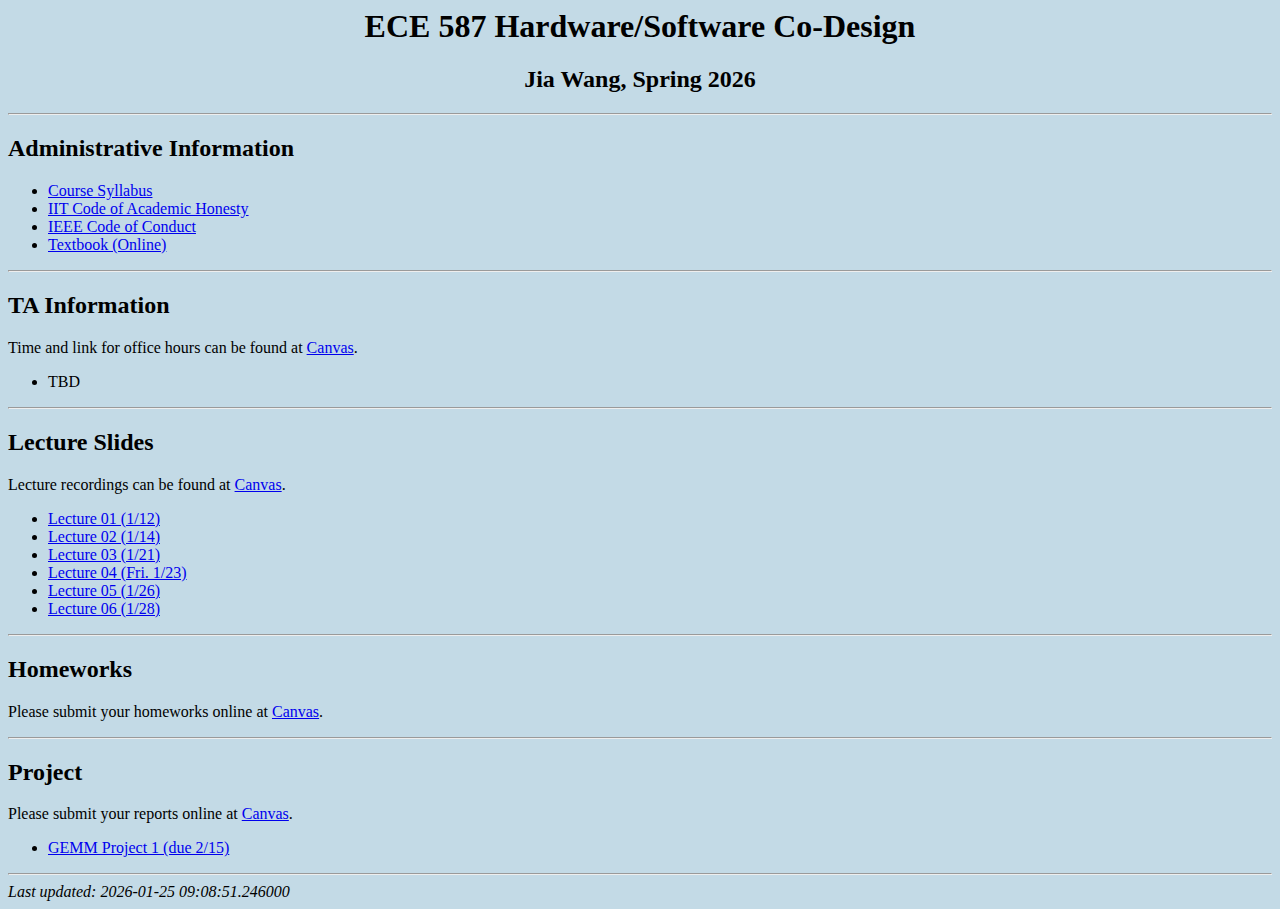
<file: index.html>
<html>
 <head>
  <title>
  Welcome to ECE 587 Spring 2026
  </title><!--head html-->
 </head><!--html-->
 <body bgcolor=#c3dae6>
  <center>
  <p>
   <h1>
   ECE 587 Hardware/Software Co-Design
   </h1><!--center body html-->
  <p>
   <h2>
   Jia Wang, Spring 2026
   </h2><!--center body html-->
  </center><!--body html-->
 <p><hr>
  <h2>
  Administrative Information
  </h2><!--body html-->
 
  <ul>
   <li>
    <a href="ece587-syllabus.pdf">
    Course Syllabus
    </a><!--li ul body html-->
   </li><!--ul body html-->
   <li>
    <a href="https://www.iit.edu/student-affairs/student-handbook/fine-print/code-academic-honesty">
    IIT Code of Academic Honesty
    </a><!--li ul body html-->
   </li><!--ul body html-->
   <li>
    <a href="ieee_code_of_conduct.pdf">
    IEEE Code of Conduct
    </a><!--li ul body html-->
   </li><!--ul body html-->
   <li>
    <a href="https://link-springer-com.ezproxy.gl.iit.edu/book/10.1007/978-1-4419-0504-8">
    Textbook (Online)
    </a><!--li ul body html-->
   </li><!--ul body html-->
  </ul><!--body html-->
 <p><hr>
  <h2>
  TA Information
  </h2><!--body html-->
 <p>
Time and link for office hours can be found at
<a href="https://iit.instructure.com/">Canvas</a>.
  <ul>
   <li>
   TBD
   </li><!--ul body html-->
  </ul><!--body html-->
 <p><hr>
  <h2>
  Lecture Slides
  </h2><!--body html-->
 <p>
Lecture recordings can be found at
<a href="https://iit.instructure.com/">Canvas</a>.
  <ul>
   <li>
    <a href="ece587-lec01.pdf">
    Lecture 01 (1/12)
    </a><!--li ul body html-->
   </li><!--ul body html-->
   <li>
    <a href="ece587-lec02.pdf">
    Lecture 02 (1/14)
    </a><!--li ul body html-->
   </li><!--ul body html-->
   <li>
    <a href="ece587-lec03.pdf">
    Lecture 03 (1/21)
    </a><!--li ul body html-->
   </li><!--ul body html-->
   <li>
    <a href="ece587-lec04.pdf">
    Lecture 04 (Fri. 1/23)
    </a><!--li ul body html-->
   </li><!--ul body html-->
   <li>
    <a href="ece587-lec05.pdf">
    Lecture 05 (1/26)
    </a><!--li ul body html-->
   </li><!--ul body html-->
   <li>
    <a href="ece587-lec06.pdf">
    Lecture 06 (1/28)
    </a><!--li ul body html-->
   </li><!--ul body html-->
  </ul><!--body html-->
 <p><hr>
  <h2>
  Homeworks
  </h2><!--body html-->
 <p>
Please submit your homeworks online at
<a href="https://iit.instructure.com/">Canvas</a>.
  <ul>
  </ul><!--body html-->
 <p><hr>
  <h2>
  Project
  </h2><!--body html-->
 <p>
Please submit your reports online at
<a href="https://iit.instructure.com/">Canvas</a>.
  <ul>
   <li>
    <a href="ece587-gemm-baseline.html">
    GEMM Project 1 (due 2/15)
    </a><!--li ul body html-->
   </li><!--ul body html-->
  </ul><!--body html-->
 <p><hr>
  <i>
  Last updated: 2026-01-25 09:08:51.246000
  </i><!--body html-->
 </body><!--html-->
</html><!---->
</file>
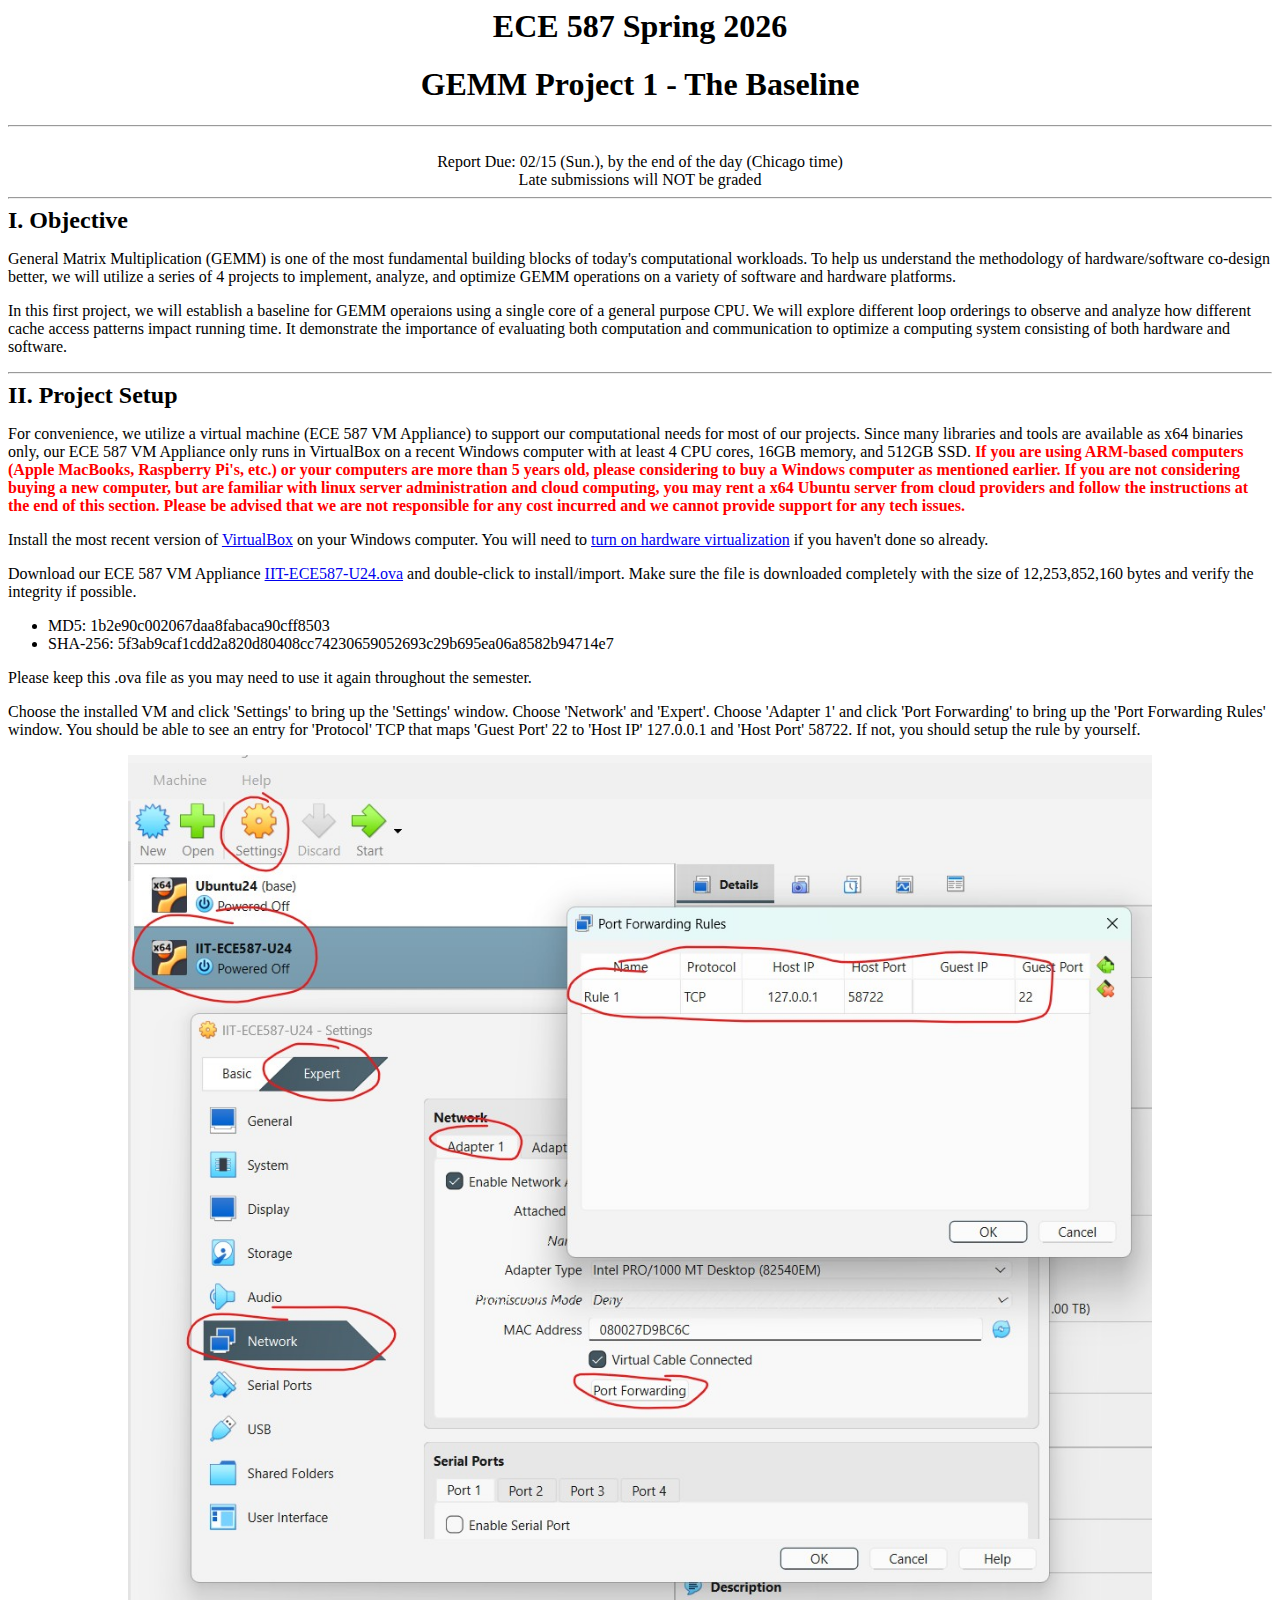
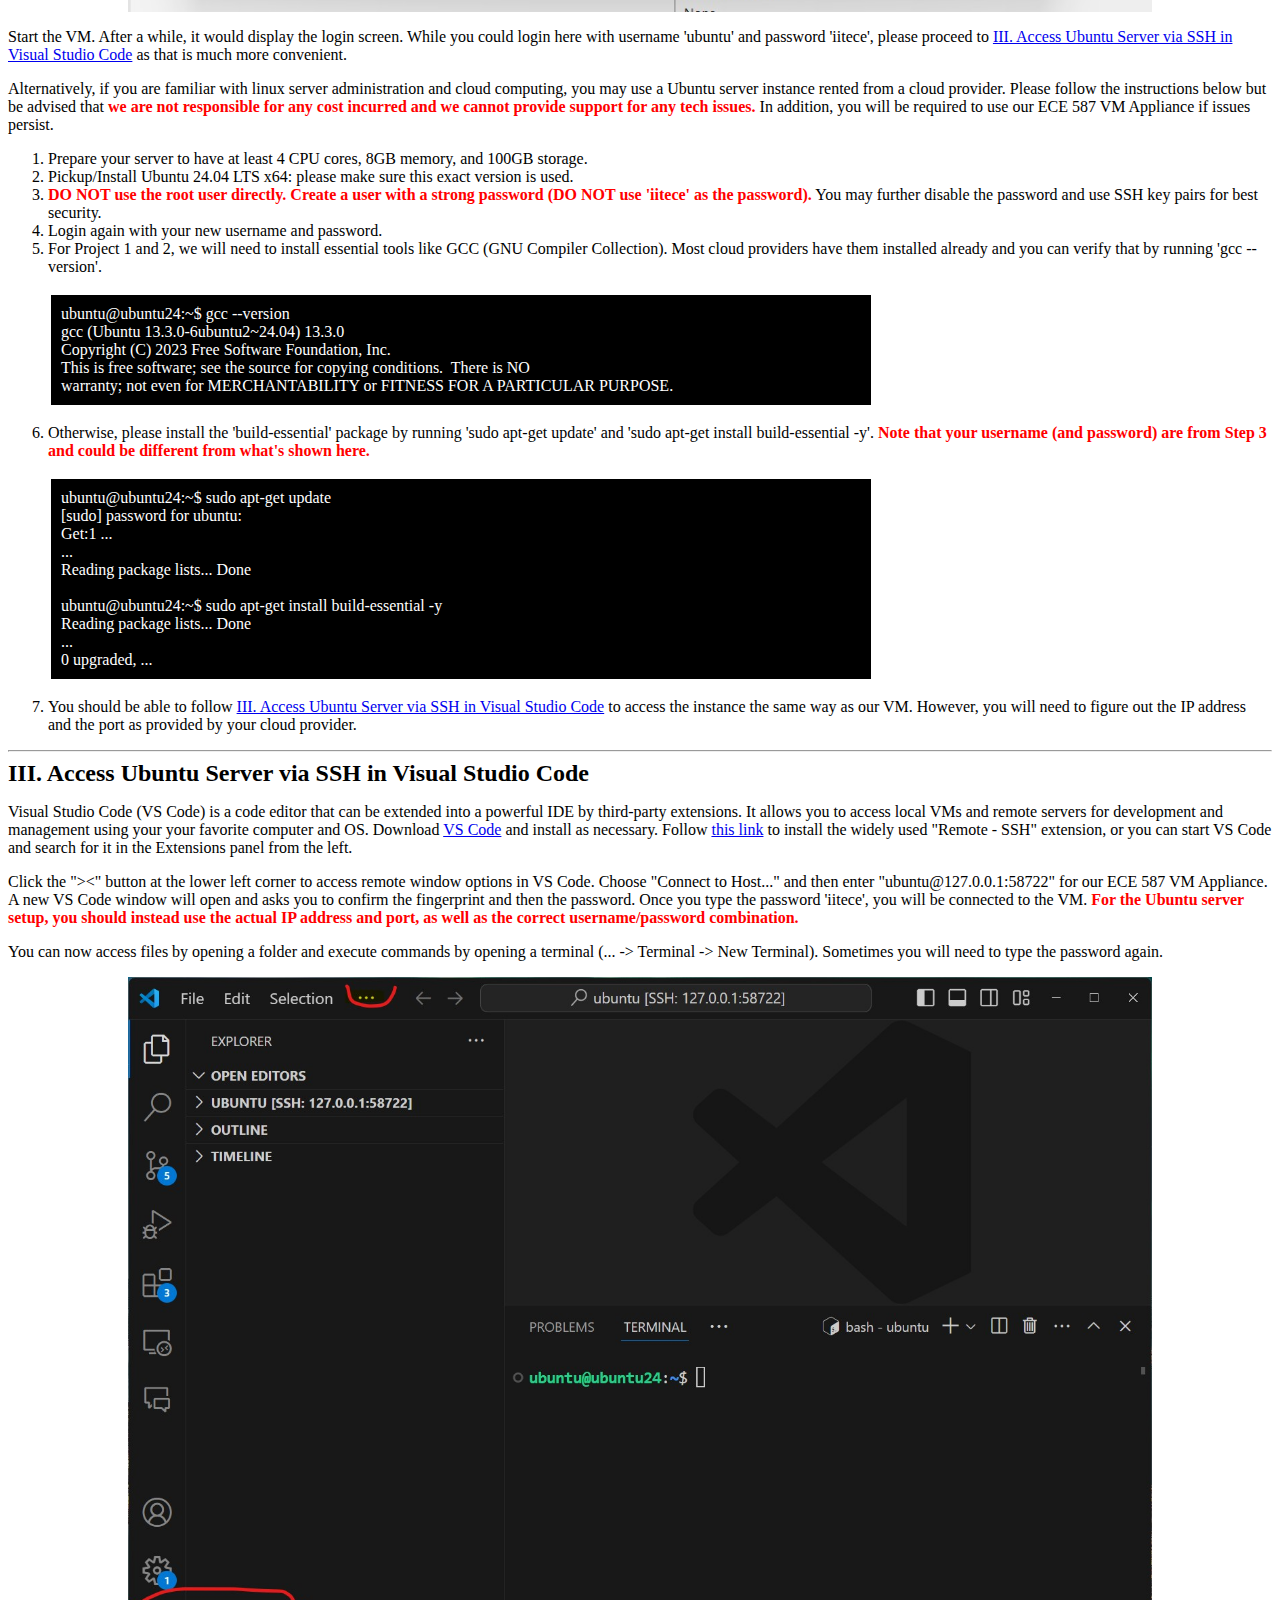
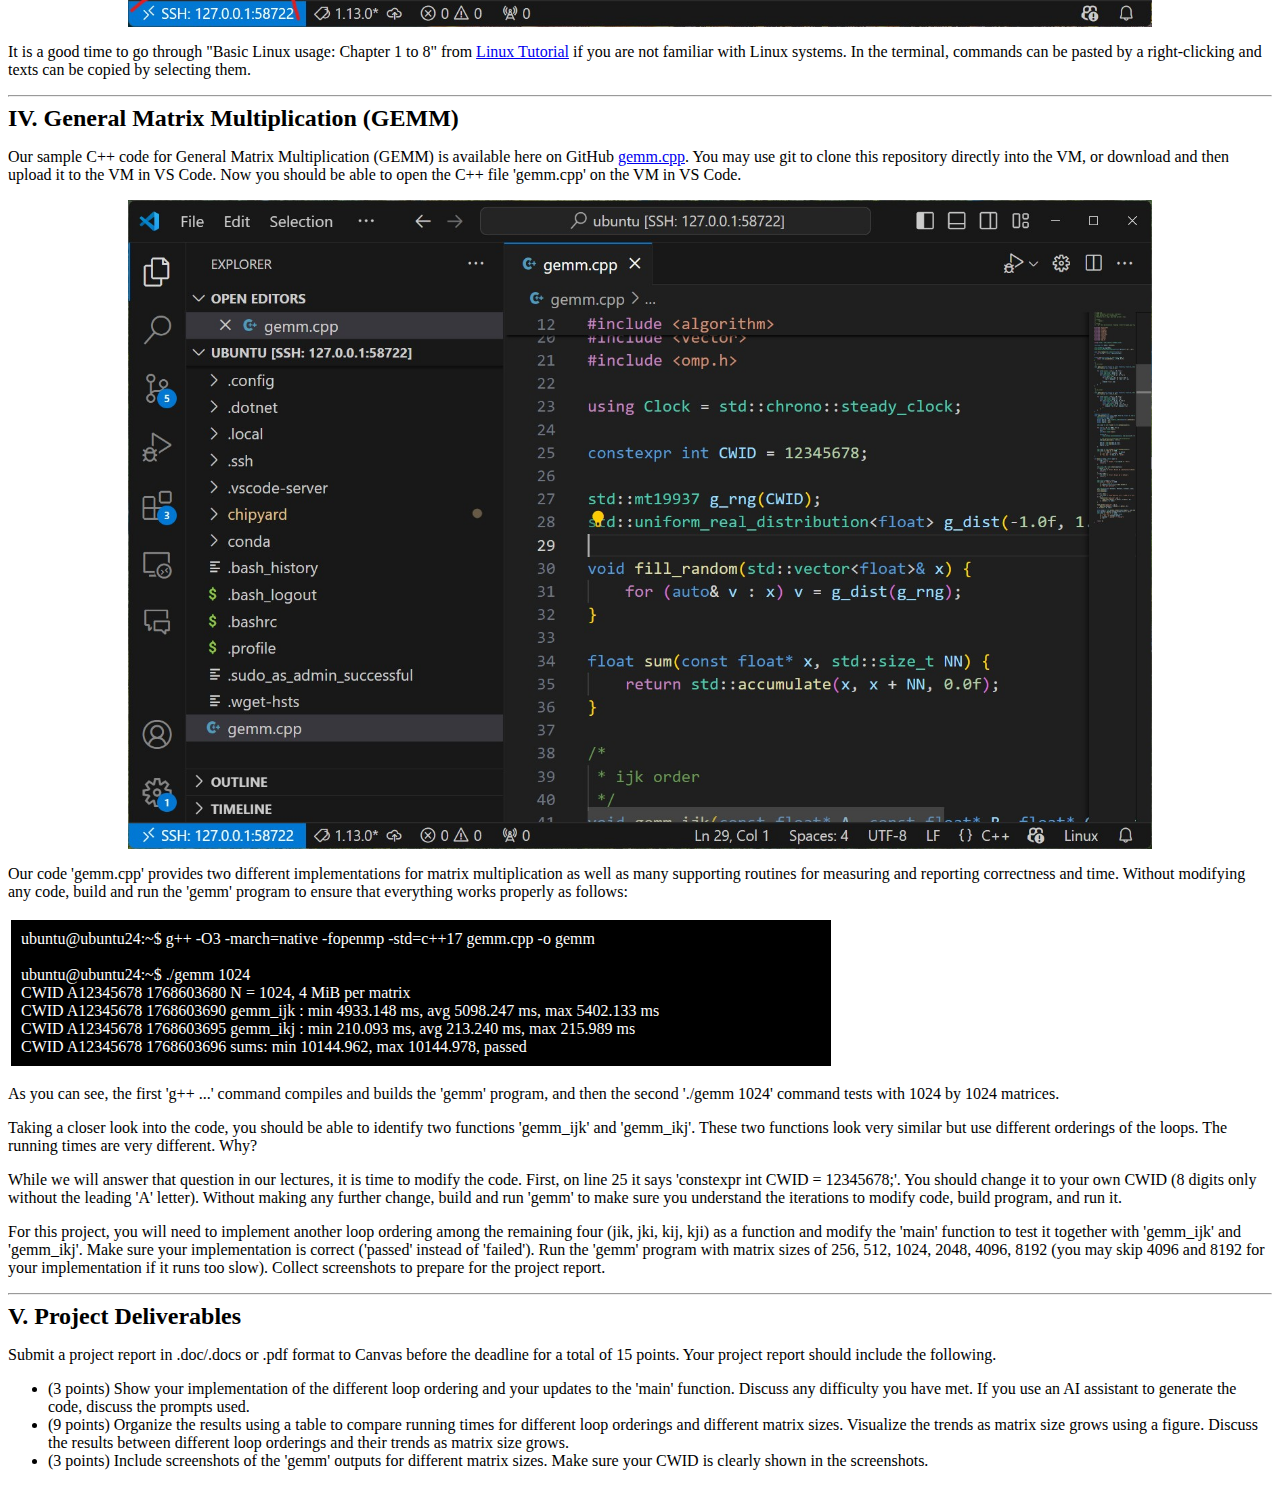
<file: ece587-gemm-baseline.html>
<html>
<head>
<link rel="stylesheet" type="text/css" href="course.css">
<title>ECE 587 Spring 2026 - GEMM Project 1</title>
</head>
<body>

<center>
<h1>ECE 587 Spring 2026</h1>
<h1>GEMM Project 1 - The Baseline</h1>
<hr>
<br>Report Due: 02/15 (Sun.), by the end of the day (Chicago time)
<br>Late submissions will NOT be graded
</center>

<hr><a name="objective" class="section">
I. Objective</a>

<p>
General Matrix Multiplication (GEMM) is one of the most fundamental building
blocks of today's computational workloads.
To help us understand the methodology of hardware/software co-design better,
we will utilize a series of 4 projects to implement, analyze, and optimize
GEMM operations on a variety of software and hardware platforms.
</p>

<p>
In this first project, we will establish a baseline for GEMM operaions
using a single core of a general purpose CPU. We will explore different
loop orderings to observe and analyze how different cache access patterns
impact running time. It demonstrate the importance of evaluating
both computation and communication to optimize a computing system
consisting of both hardware and software.
</p>

<hr><a name="vm" class="section">
II. Project Setup</a>

<p>
For convenience, we utilize a virtual machine (ECE 587 VM Appliance)
to support our computational needs for most of our projects.
Since many libraries and tools are available as x64 binaries only,
our ECE 587 VM Appliance only runs in VirtualBox on a recent Windows
computer with at least 4 CPU cores, 16GB memory, and 512GB SSD.
<span class="emph">
If you are using ARM-based computers (Apple MacBooks, Raspberry Pi's, etc.)
or your computers are more than 5 years old,
please considering to buy a Windows computer as mentioned earlier.
If you are not considering buying a new computer,
but are familiar with linux server administration and cloud computing,
you may rent a x64 Ubuntu server from cloud providers
and follow the instructions at the end of this section.
Please be advised that we are not responsible for any cost
incurred and we cannot provide support for any tech issues.
</span>
</p>

<p>
Install the most recent version of
<a href="https://www.virtualbox.org/">VirtualBox</a> on your Windows computer.
You will need to
<a href="https://www.quora.com/How-do-I-enable-hardware-virtualization-in-Windows-10-and-how-do-I-resolve-the-following-error-message-in-Android-Studio-1-3-1-%E2%80%9CHAX-kernel-module-is-not-installed%E2%80%9D">
turn on hardware virtualization</a>
if you haven't done so already.
</p>

<p>
Download our ECE 587 VM Appliance
<a href="https://iit0-my.sharepoint.com/:u:/g/personal/jwang34_illinoistech_edu/IQAOlKqVrTy2QbwgIM97I2_IAQmQWandugkSXBg0xOrYj40">IIT-ECE587-U24.ova</a>
and double-click to install/import.
Make sure the file is downloaded completely
with the size of 12,253,852,160 bytes and verify the integrity if possible.
  <ul>
  <li>MD5:     1b2e90c002067daa8fabaca90cff8503 </li>
  <li>SHA-256: 5f3ab9caf1cdd2a820d80408cc74230659052693c29b695ea06a8582b94714e7 </li>
  </ul>
Please keep this .ova file as you may need to use it again throughout the semester.
</p>

<p>
Choose the installed VM and click 'Settings' to bring up the 'Settings' window.
Choose 'Network' and 'Expert'.
Choose 'Adapter 1' and click 'Port Forwarding' to bring up the 'Port Forwarding Rules' window.
You should be able to see an entry for 'Protocol' TCP
that maps 'Guest Port' 22 to 'Host IP' 127.0.0.1 and 'Host Port' 58722.
If not, you should setup the rule by yourself.
<p align=center><img src="forward.jpg" width="1024"></img></p>
</p>

<p>
Start the VM. After a while, it would display the login screen.
While you could login here with username 'ubuntu' and password 'iitece',
please proceed to
<a href="#ssh">III. Access Ubuntu Server via SSH in Visual Studio Code</a>
as that is much more convenient.
</p>

<p>
Alternatively, if you are familiar with linux server administration and cloud computing,
you may use a Ubuntu server instance rented from a cloud provider.
Please follow the instructions below but be advised that
<span class="emph">
we are not responsible for any cost incurred and we cannot provide support for any tech issues.
</span>
In addition, you will be required to use our ECE 587 VM Appliance if issues persist.
<ol>
  <li>Prepare your server to have at least 4 CPU cores, 8GB memory, and 100GB storage.</li>
  <li>Pickup/Install Ubuntu 24.04 LTS x64: please make sure this exact version is used.</li>
  <li>
  <span class="emph">DO NOT use the root user directly.
  Create a user with a strong password (DO NOT use 'iitece' as the password).</span>
  You may further disable the password and use SSH key pairs for best security.</li>
  <li>Login again with your new username and password.</li>
  <li>For Project 1 and 2, we will need to install essential tools
  like GCC (GNU Compiler Collection).
  Most cloud providers have them installed already and
  you can verify that by running 'gcc --version'.
<pre class="console">
ubuntu@ubuntu24:~$ gcc --version
gcc (Ubuntu 13.3.0-6ubuntu2~24.04) 13.3.0
Copyright (C) 2023 Free Software Foundation, Inc.
This is free software; see the source for copying conditions.  There is NO
warranty; not even for MERCHANTABILITY or FITNESS FOR A PARTICULAR PURPOSE.
</pre>
  </li>
  <li>
  Otherwise, please install the 'build-essential' package
  by running 'sudo apt-get update'
  and 'sudo apt-get install build-essential -y'.
  <span class="emph">Note that your username (and password)
  are from Step 3 and could be different from what's shown here.</span>
<pre class="console">
ubuntu@ubuntu24:~$ sudo apt-get update
[sudo] password for ubuntu: 
Get:1 ...
...
Reading package lists... Done

ubuntu@ubuntu24:~$ sudo apt-get install build-essential -y
Reading package lists... Done
...
0 upgraded, ...
</pre>
  </li>
  <li>
  You should be able to follow
  <a href="#ssh">III. Access Ubuntu Server via SSH in Visual Studio Code</a>  
  to access the instance the same way as our VM.
  However, you will need to figure out the IP address and the port
  as provided by your cloud provider.
  </li>
</ol>
</p>

<hr><a name="ssh" class="section">
III. Access Ubuntu Server via SSH in Visual Studio Code</a>

<p>
Visual Studio Code (VS Code) is a code editor that can be extended
into a powerful IDE by third-party extensions.
It allows you to access local VMs and remote servers
for development and management using your your favorite computer and OS.
Download <a href="https://code.visualstudio.com/">VS Code</a>
and install as necessary.
Follow <a href="https://marketplace.visualstudio.com/items?itemName=ms-vscode-remote.remote-ssh">
this link</a> to install the widely used "Remote - SSH" extension,
or you can start VS Code and search for it in the Extensions panel from the left.
</p>

<p>
Click the "&gt;&lt;" button at the lower left corner
to access remote window options in VS Code. Choose "Connect to Host..."
and then enter "ubuntu@127.0.0.1:58722" for our ECE 587 VM Appliance.
A new VS Code window will open and asks you to confirm the fingerprint
and then the password.
Once you type the password 'iitece', you will be connected to the VM.
<span class="emph">
For the Ubuntu server setup, you should instead use the actual IP address
and port, as well as the correct username/password combination.
</span>
</p>

<p>
You can now access files by opening a folder and execute commands
by opening a terminal (... -> Terminal -> New Terminal).
Sometimes you will need to type the password again.
</p>

<p align=center><img src="vscode.jpg" width="1024"></img></p>

<p>
It is a good time to go through "Basic Linux usage: Chapter 1 to 8" from
<a href="https://ryanstutorials.net/linuxtutorial/">Linux Tutorial</a>
if you are not familiar with Linux systems.
In the terminal, commands can be pasted by a right-clicking
and texts can be copied by selecting them.
</p>

<hr><a name="gemm" class="section">
IV. General Matrix Multiplication (GEMM)</a>

<p>
Our sample C++ code for General Matrix Multiplication (GEMM)
is available here on GitHub
<a href="https://github.com/wngjia/ece587-gemm/blob/main/gemm.cpp">gemm.cpp</a>.
You may use git to clone this repository directly into the VM,
or download and then upload it to the VM in VS Code.
Now you should be able to open the C++ file 'gemm.cpp' on the VM in VS Code.
</p>

<p align=center><img src="gemm.jpg" width="1024"></img></p>

<p>
Our code 'gemm.cpp' provides two different implementations
for matrix multiplication as well as many supporting routines
for measuring and reporting correctness and time.
Without modifying any code, build and run the 'gemm' program to ensure
that everything works properly as follows:
<pre class="console">
ubuntu@ubuntu24:~$ g++ -O3 -march=native -fopenmp -std=c++17 gemm.cpp -o gemm

ubuntu@ubuntu24:~$ ./gemm 1024
CWID A12345678 1768603680 N = 1024, 4 MiB per matrix
CWID A12345678 1768603690 gemm_ijk : min 4933.148 ms, avg 5098.247 ms, max 5402.133 ms
CWID A12345678 1768603695 gemm_ikj : min 210.093 ms, avg 213.240 ms, max 215.989 ms
CWID A12345678 1768603696 sums: min 10144.962, max 10144.978, passed
</pre>
As you can see, the first 'g++ ...' command compiles and builds the 'gemm' program,
and then the second './gemm 1024' command tests with 1024 by 1024 matrices.
</p>

<p>
Taking a closer look into the code, you should be able to identify two functions
'gemm_ijk' and 'gemm_ikj'. These two functions look very similar but use different
orderings of the loops. The running times are very different. Why?
</p>

<p>
While we will answer that question in our lectures, it is time to modify the code.
First, on line 25 it says 'constexpr int CWID = 12345678;'. You should change it
to your own CWID (8 digits only without the leading 'A' letter).
Without making any further change, build and run 'gemm' to make sure you
understand the iterations to modify code, build program, and run it.
</p>

<p>
For this project, you will need to implement another loop ordering
among the remaining four (jik, jki, kij, kji) as a function and modify
the 'main' function to test it together with 'gemm_ijk' and 'gemm_ikj'.
Make sure your implementation is correct ('passed' instead of 'failed').
Run the 'gemm' program with matrix sizes of 256, 512, 1024, 2048,
4096, 8192 (you may skip 4096 and 8192 for your implementation
if it runs too slow).
Collect screenshots to prepare for the project report.
</p>

<hr><a name="report" class="section">
V. Project Deliverables</a>

<p>
Submit a project report in .doc/.docs or .pdf format
to Canvas before the deadline for a total of 15 points.
Your project report should include the following.
<ul>
<li>(3 points)
Show your implementation of the different loop ordering and your updates
to the 'main' function. Discuss any difficulty you have met.
If you use an AI assistant to generate the code, discuss the prompts used.
</li>
<li>(9 points)
Organize the results using a table to compare running times
for different loop orderings and different matrix sizes.
Visualize the trends as matrix size grows using a figure.
Discuss the results between different loop orderings
and their trends as matrix size grows.
</li>
<li>(3 points)
Include screenshots of the 'gemm' outputs for different matrix sizes.
Make sure your CWID is clearly shown in the screenshots.
</li>
</ul>
</p>

</body>
</html>
</file>
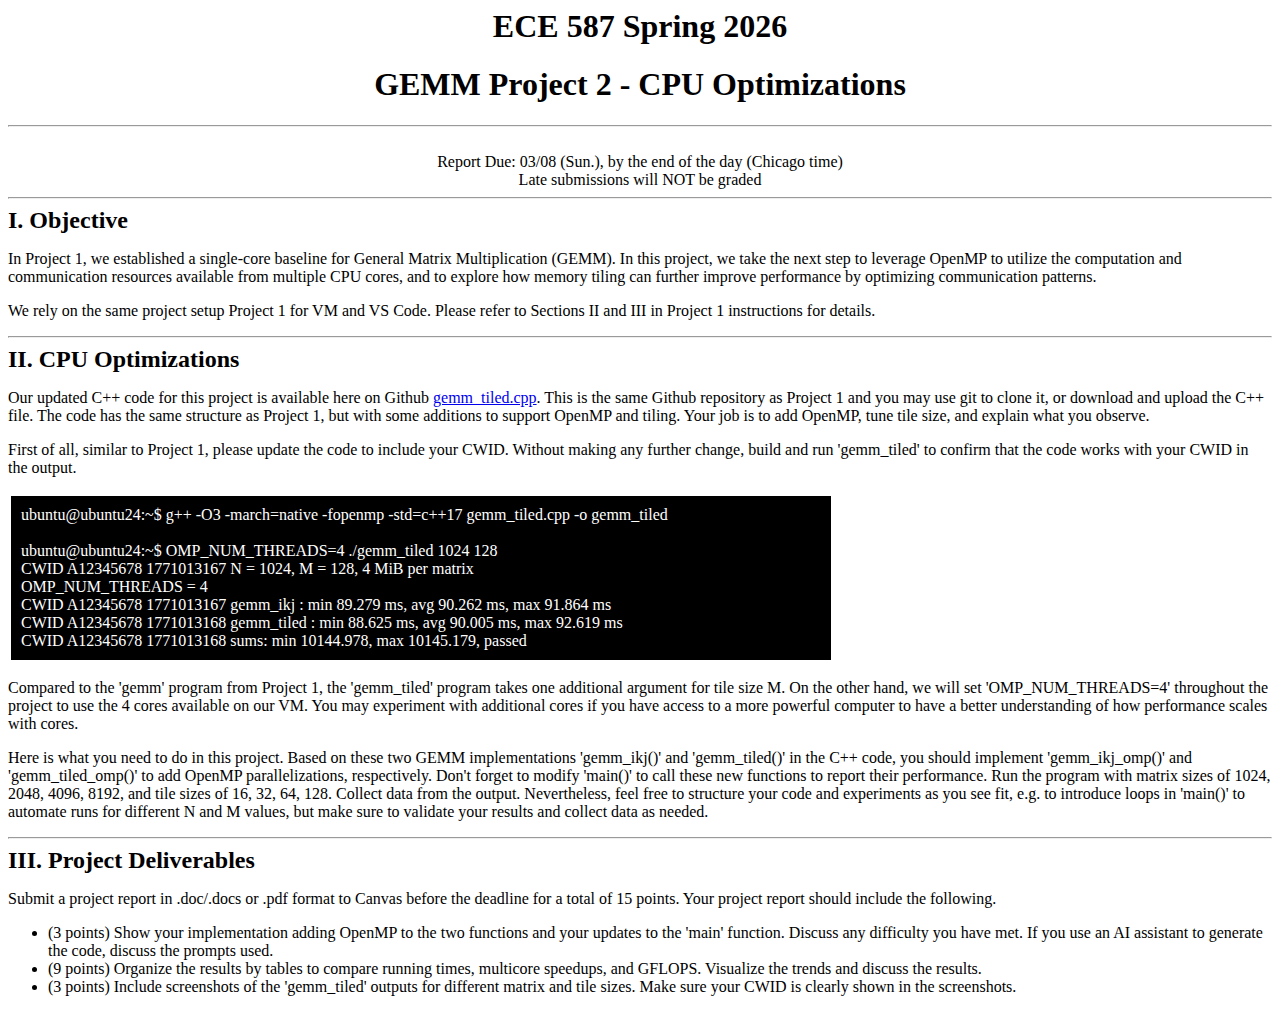
<file: ece587-gemm-cpu.html>
<html>
<head>
<link rel="stylesheet" type="text/css" href="course.css">
<title>ECE 587 Spring 2026 - GEMM Project 2</title>
</head>
<body>

<center>
<h1>ECE 587 Spring 2026</h1>
<h1>GEMM Project 2 - CPU Optimizations</h1>
<hr>
<br>Report Due: 03/08 (Sun.), by the end of the day (Chicago time)
<br>Late submissions will NOT be graded
</center>

<hr><a name="objective" class="section">
I. Objective</a>

<p>
In Project 1, we established a single-core baseline for General Matrix Multiplication (GEMM).
In this project, we take the next step to leverage OpenMP to utilize the computation
and communication resources available from multiple CPU cores, and to explore
how memory tiling can further improve performance by optimizing communication patterns.
</p>

<p>
We rely on the same project setup Project 1 for VM and VS Code.
Please refer to Sections II and III in Project 1 instructions for details.
</span>
</p>

<hr><a name="cpu" class="section">
II. CPU Optimizations</a>

<p>
Our updated C++ code for this project is available here on Github
<a href="https://github.com/wngjia/ece587-gemm/blob/main/gemm_tiled.cpp">gemm_tiled.cpp</a>.
This is the same Github repository as Project 1 and you may use git to clone it,
or download and upload the C++ file.
The code has the same structure as Project 1, but with some additions to support OpenMP and tiling.
Your job is to add OpenMP, tune tile size, and explain what you observe.
</p>

<p>
First of all, similar to Project 1, please update the code to include your CWID.
Without making any further change, build and run 'gemm_tiled' to confirm that
the code works with your CWID in the output.
<pre class="console">
ubuntu@ubuntu24:~$ g++ -O3 -march=native -fopenmp -std=c++17 gemm_tiled.cpp -o gemm_tiled

ubuntu@ubuntu24:~$ OMP_NUM_THREADS=4 ./gemm_tiled 1024 128
CWID A12345678 1771013167 N = 1024, M = 128, 4 MiB per matrix
OMP_NUM_THREADS = 4
CWID A12345678 1771013167 gemm_ikj : min 89.279 ms, avg 90.262 ms, max 91.864 ms
CWID A12345678 1771013168 gemm_tiled : min 88.625 ms, avg 90.005 ms, max 92.619 ms
CWID A12345678 1771013168 sums: min 10144.978, max 10145.179, passed
</pre>
Compared to the 'gemm' program from Project 1, the 'gemm_tiled' program takes
one additional argument for tile size M.
On the other hand, we will set 'OMP_NUM_THREADS=4' throughout the project
to use the 4 cores available on our VM.
You may experiment with additional cores if you have access to a more powerful computer
to have a better understanding of how performance scales with cores.
</p>

<p>
Here is what you need to do in this project.
Based on these two GEMM implementations 'gemm_ikj()' and 'gemm_tiled()' in the C++ code,
you should implement 'gemm_ikj_omp()' and 'gemm_tiled_omp()'
to add OpenMP parallelizations, respectively.
Don't forget to modify 'main()' to call these new functions to report their performance.
Run the program with matrix sizes of 1024, 2048, 4096, 8192,
and tile sizes of 16, 32, 64, 128.
Collect data from the output.
Nevertheless, feel free to structure your code and experiments as you see fit,
e.g. to introduce loops in 'main()' to automate runs for different N and M values,
but make sure to validate your results and collect data as needed.
</p>

<hr><a name="deliverables" class="section">
III. Project Deliverables</a>

<p>
Submit a project report in .doc/.docs or .pdf format
to Canvas before the deadline for a total of 15 points.
Your project report should include the following.
<ul>
<li>(3 points)
Show your implementation adding OpenMP to the two functions
and your updates to the 'main' function. Discuss any difficulty you have met.
If you use an AI assistant to generate the code, discuss the prompts used.
</li>
<li>(9 points)
Organize the results by tables to compare running times, multicore speedups, and GFLOPS.
Visualize the trends and discuss the results.
</li>
<li>(3 points)
Include screenshots of the 'gemm_tiled' outputs for different matrix and tile sizes.
Make sure your CWID is clearly shown in the screenshots.
</li>
</ul>
</p>

</body>
</html>
</file>
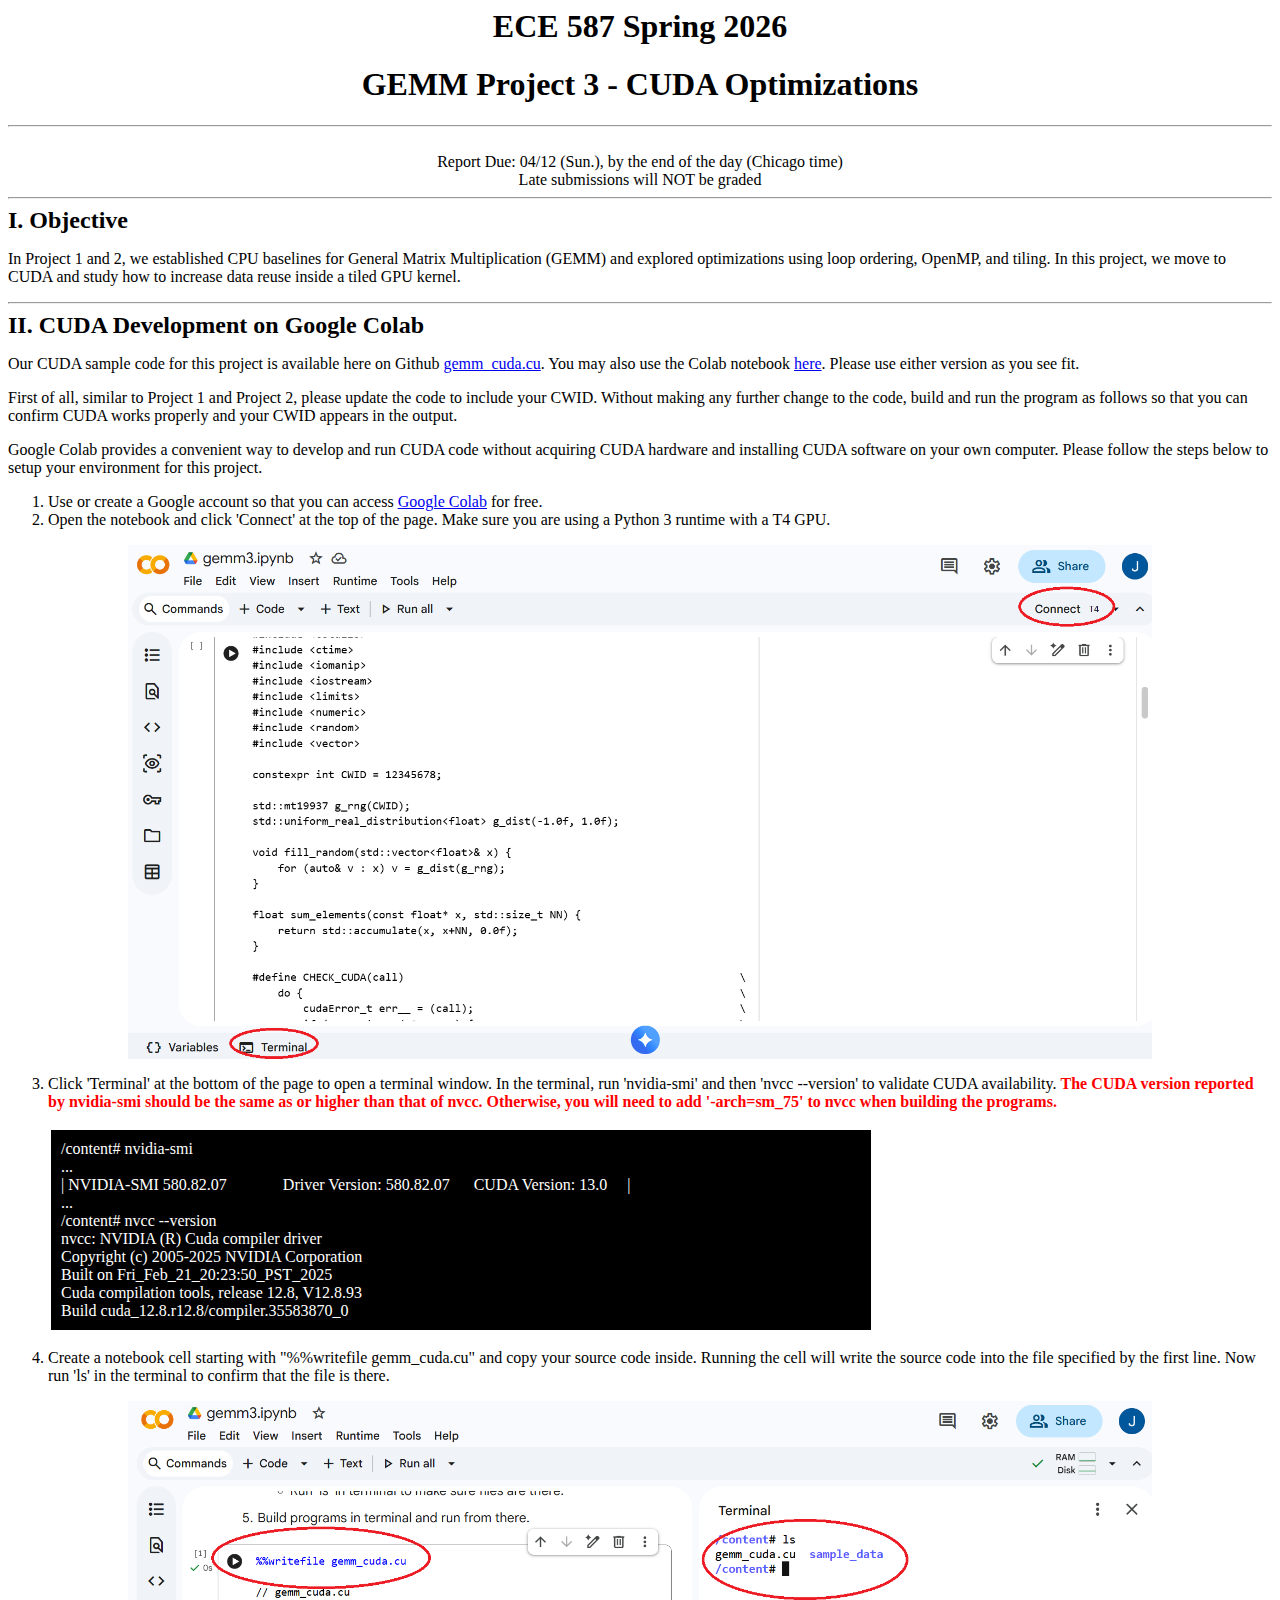
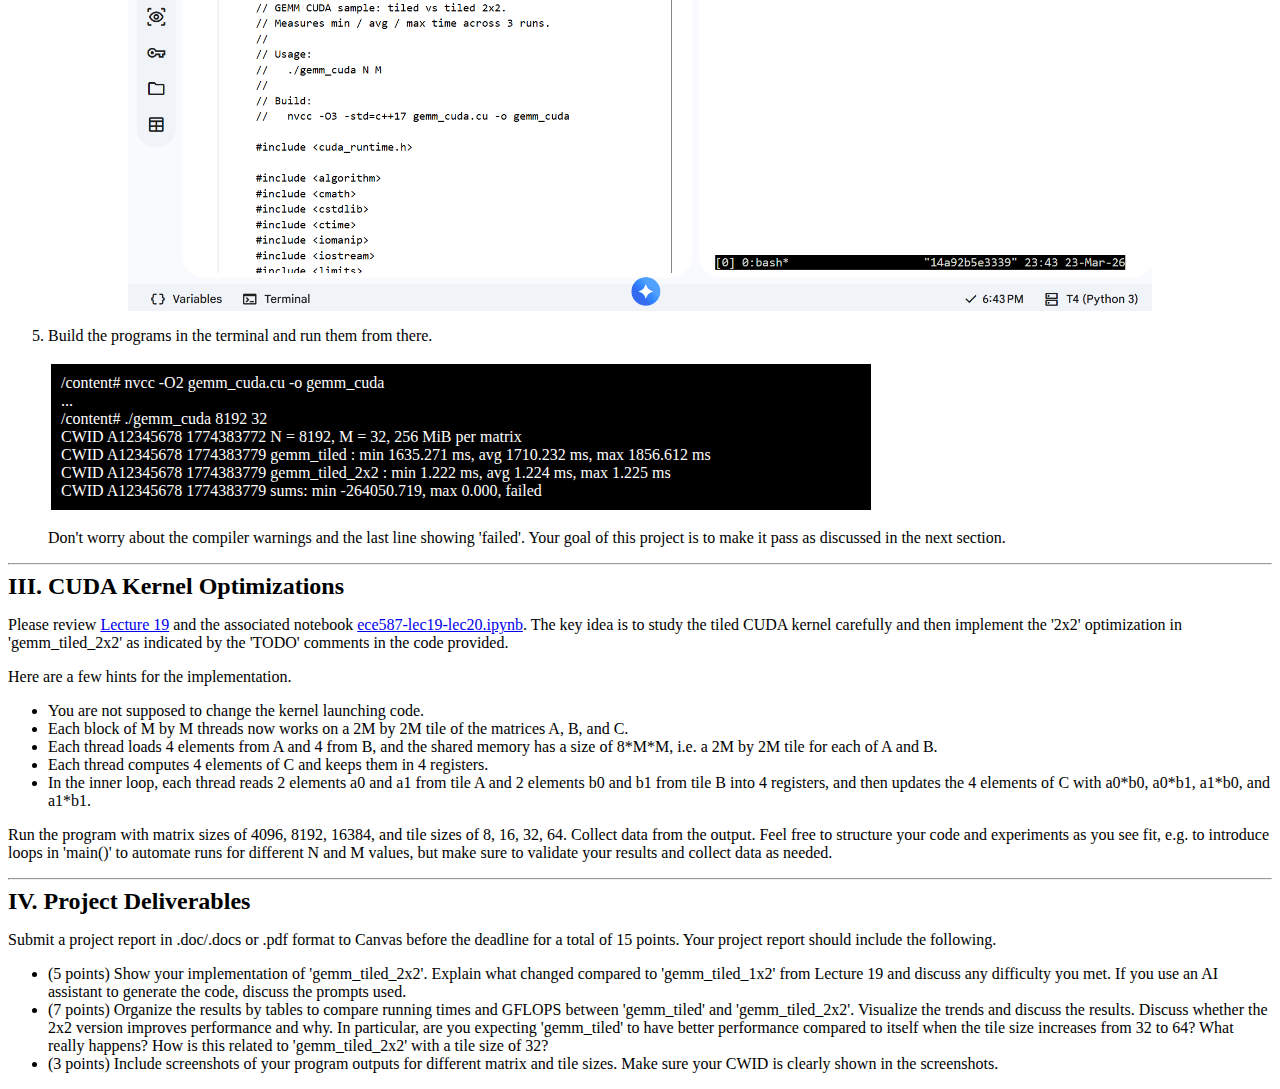
<file: ece587-gemm-cuda.html>
<html>
<head>
<link rel="stylesheet" type="text/css" href="course.css">
<title>ECE 587 Spring 2026 - GEMM Project 3</title>
</head>
<body>

<center>
<h1>ECE 587 Spring 2026</h1>
<h1>GEMM Project 3 - CUDA Optimizations</h1>
<hr>
<br>Report Due: 04/12 (Sun.), by the end of the day (Chicago time)
<br>Late submissions will NOT be graded
</center>

<hr><a name="objective" class="section">
I. Objective</a>

<p>
In Project 1 and 2, we established CPU baselines for General Matrix
Multiplication (GEMM) and explored optimizations using loop ordering, OpenMP,
and tiling. In this project, we move to CUDA and study how to increase data
reuse inside a tiled GPU kernel.
</p>

<hr><a name="colab" class="section">
II. CUDA Development on Google Colab</a>

<p>
Our CUDA sample code for this project is available here on Github
<a href="https://github.com/wngjia/ece587-gemm/blob/main/gemm_cuda.cu">gemm_cuda.cu</a>.
You may also use the Colab notebook
<a href="https://colab.research.google.com/drive/1zOY2kqplLWOBsJsh-7FWtTpJTw0D3C00">here</a>.
Please use either version as you see fit.
</p>

<p>
First of all, similar to Project 1 and Project 2, please update the code to
include your CWID. Without making any further change to the code,
build and run the program as follows so that you can confirm CUDA works
properly and your CWID appears in the output.
</p>

<p>
Google Colab provides a convenient way to develop and run CUDA code without
acquiring CUDA hardware and installing CUDA software on your own computer.
Please follow the steps below to setup your environment for this project.
</p>

<ol>
<li>
Use or create a Google account so that you can access
<a href="https://colab.research.google.com/">Google Colab</a> for free.
</li>
<li>
Open the notebook and click 'Connect' at the top of the page.
Make sure you are using a Python 3 runtime with a T4 GPU.
</li>
</ol>
<p align=center><img src="colab.png" width="1024"></img></p>
<ol start="3">
<li>
Click 'Terminal' at the bottom of the page to open a terminal window.
In the terminal, run 'nvidia-smi' and then 'nvcc --version'
to validate CUDA availability.
<span class="emph">
The CUDA version reported by nvidia-smi should be the same as
or higher than that of nvcc. Otherwise, you will need to add
'-arch=sm_75' to nvcc when building the programs.
</span>
<pre class="console">
/content# nvidia-smi
...
| NVIDIA-SMI 580.82.07              Driver Version: 580.82.07      CUDA Version: 13.0     |
...
/content# nvcc --version
nvcc: NVIDIA (R) Cuda compiler driver
Copyright (c) 2005-2025 NVIDIA Corporation
Built on Fri_Feb_21_20:23:50_PST_2025
Cuda compilation tools, release 12.8, V12.8.93
Build cuda_12.8.r12.8/compiler.35583870_0
</pre>
</li>
<li>
Create a notebook cell starting with "%%writefile gemm_cuda.cu" and
copy your source code inside.
Running the cell will write the source code into the file
specified by the first line.
Now run 'ls' in the terminal to confirm that the file is there.
</li>
</ol>
<p align=center><img src="save_file.png" width="1024"></img></p>
<ol start="5">
<li>
Build the programs in the terminal and run them from there.
<pre class="console">
/content# nvcc -O2 gemm_cuda.cu -o gemm_cuda
...
/content# ./gemm_cuda 8192 32
CWID A12345678 1774383772 N = 8192, M = 32, 256 MiB per matrix
CWID A12345678 1774383779 gemm_tiled : min 1635.271 ms, avg 1710.232 ms, max 1856.612 ms
CWID A12345678 1774383779 gemm_tiled_2x2 : min 1.222 ms, avg 1.224 ms, max 1.225 ms
CWID A12345678 1774383779 sums: min -264050.719, max 0.000, failed
</pre>
Don't worry about the compiler warnings and the last line showing 'failed'.
Your goal of this project is to make it pass as discussed in the next section.
</li>
</ol>

<hr><a name="cuda" class="section">
III. CUDA Kernel Optimizations</a>

<p>
Please review <a href="ece587-lec19.pdf">Lecture 19</a> and the associated
notebook
<a href="https://colab.research.google.com/drive/1HZGmiaFSK3BVz307FNURHtV9rJurv3jC">ece587-lec19-lec20.ipynb</a>.
The key idea is to study the tiled CUDA kernel carefully and then implement
the '2x2' optimization in 'gemm_tiled_2x2' as indicated by the
'TODO' comments in the code provided.
</p>

<p>
Here are a few hints for the implementation.
<ul>
<li>
You are not supposed to change the kernel launching code.
</li>
<li>
Each block of M by M threads now works on a 2M by 2M tile of the matrices A, B, and C.
</li>
<li>
Each thread loads 4 elements from A and 4 from B,
and the shared memory has a size of 8*M*M,
i.e. a 2M by 2M tile for each of A and B.
</li>
<li>
Each thread computes 4 elements of C
and keeps them in 4 registers.
</li>
<li>
In the inner loop, each thread reads 2 elements a0 and a1 from tile A and
2 elements b0 and b1 from tile B into 4 registers, and then updates the
4 elements of C with a0*b0, a0*b1, a1*b0, and a1*b1.
</li>
</ul>
</p>

<p>
Run the program with matrix sizes of 4096, 8192, 16384,
and tile sizes of 8, 16, 32, 64. Collect data from the output.
Feel free to structure your code and experiments as you see fit,
e.g. to introduce loops in 'main()' to automate runs
for different N and M values,
but make sure to validate your results and collect data as needed.
</p>

<hr><a name="deliverables" class="section">
IV. Project Deliverables</a>

<p>
Submit a project report in .doc/.docs or .pdf format
to Canvas before the deadline for a total of 15 points.
Your project report should include the following.
<ul>
<li>(5 points)
Show your implementation of 'gemm_tiled_2x2'.
Explain what changed compared to 'gemm_tiled_1x2' from Lecture 19
and discuss any difficulty you met.
If you use an AI assistant to generate the code,
discuss the prompts used.
</li>
<li>(7 points)
Organize the results by tables to compare running times and GFLOPS
between 'gemm_tiled' and 'gemm_tiled_2x2'.
Visualize the trends and discuss the results.
Discuss whether the 2x2 version improves performance and why.
In particular, are you expecting 'gemm_tiled' to have better performance
compared to itself when the tile size increases from 32 to 64?
What really happens? How is this related to 'gemm_tiled_2x2'
with a tile size of 32?
</li>
<li>(3 points)
Include screenshots of your program outputs
for different matrix and tile sizes.
Make sure your CWID is clearly shown in the screenshots.
</li>
</ul>
</p>

</body>
</html>
</file>
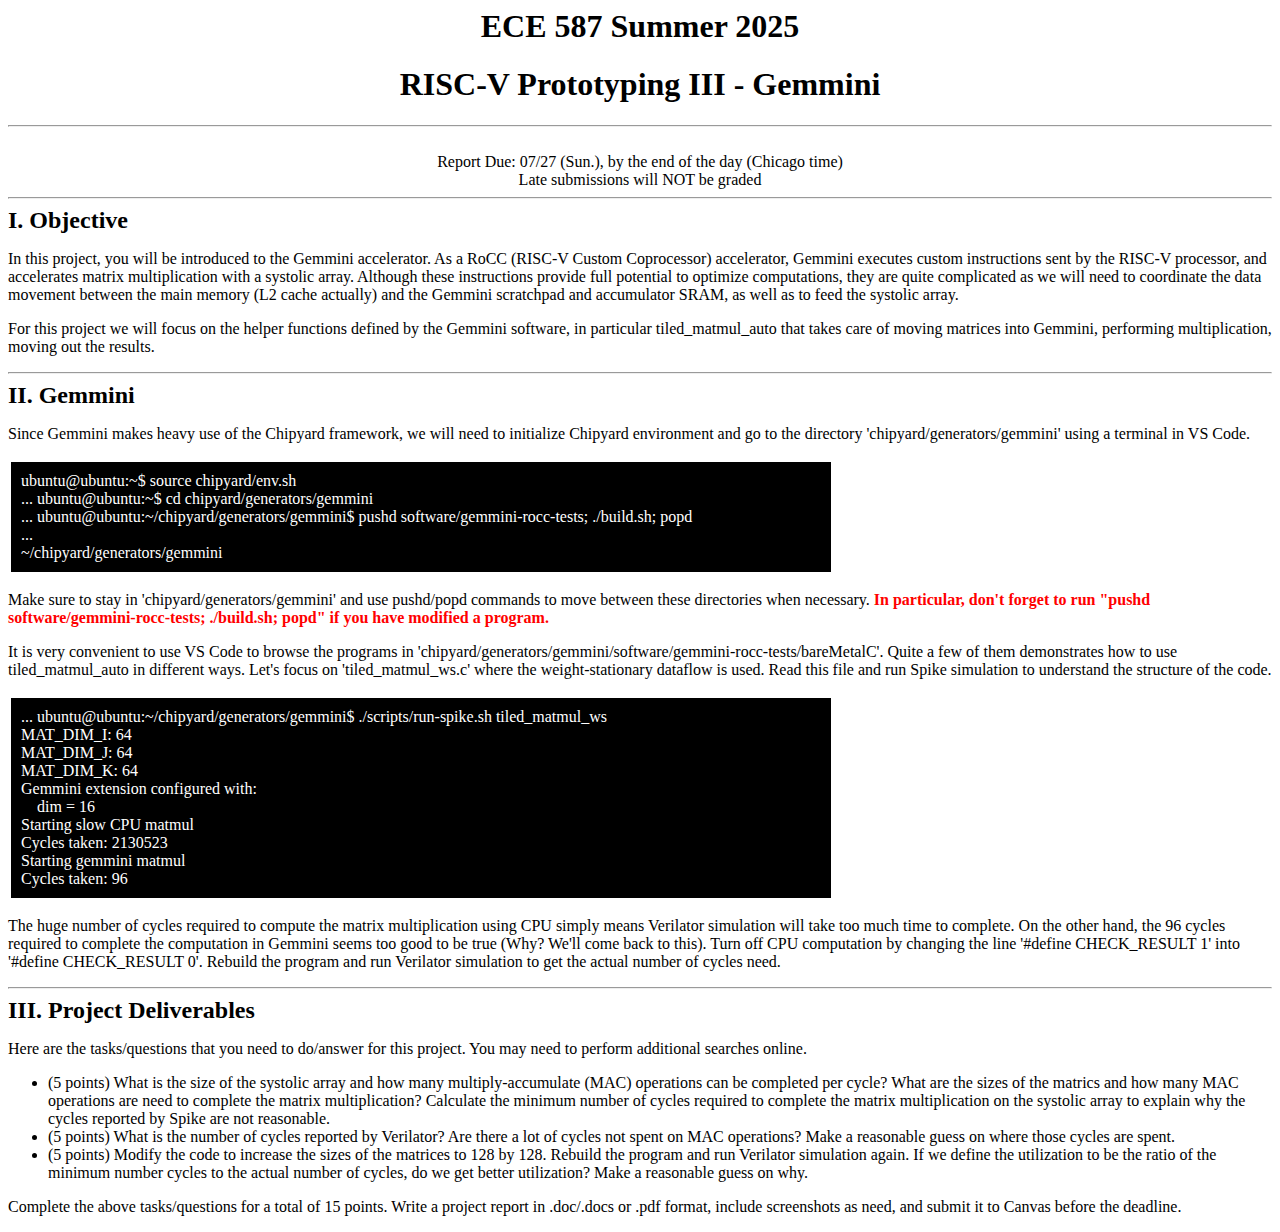
<file: ece587-gemmini.html>
<html>
  <link rel="stylesheet" type="text/css" href="course.css">
  <head><title>ECE 587 Summer 2025 RISC-V Prototyping III</title></head>

  <body>

<center>
<h1>ECE 587 Summer 2025</h1>
<h1>RISC-V Prototyping III - Gemmini</h1>
<hr>
<br>Report Due: 07/27 (Sun.), by the end of the day (Chicago time)
<br>Late submissions will NOT be graded
</center>

<hr><a name="objective" class="section">
I. Objective</a>

<p>
In this project, you will be introduced to the Gemmini accelerator.
As a RoCC (RISC-V Custom Coprocessor) accelerator,
Gemmini executes custom instructions sent by the RISC-V processor,
and accelerates matrix multiplication with a systolic array.
Although these instructions provide full potential to optimize
computations, they are quite complicated as we will need to
coordinate the data movement between the main memory (L2 cache actually)
and the Gemmini scratchpad and accumulator SRAM, as well as
to feed the systolic array.
</p>

<p>
For this project we will focus on the helper functions defined by the Gemmini software,
in particular tiled_matmul_auto that takes care of moving matrices
into Gemmini, performing multiplication, moving out the results.
</p>

<hr><a name="gemmini" class="section">
II. Gemmini</a>


<p>
Since Gemmini makes heavy use of the Chipyard framework,
we will need to initialize Chipyard environment
and go to the directory 'chipyard/generators/gemmini'
using a terminal in VS Code.
<pre class="console">
ubuntu@ubuntu:~$ source chipyard/env.sh 
... ubuntu@ubuntu:~$ cd chipyard/generators/gemmini
... ubuntu@ubuntu:~/chipyard/generators/gemmini$ pushd software/gemmini-rocc-tests; ./build.sh; popd
...
~/chipyard/generators/gemmini
</pre>
Make sure to stay in 'chipyard/generators/gemmini' and
use pushd/popd commands to move between these directories when necessary.
<span class="emph">In particular, don't forget to run
"pushd software/gemmini-rocc-tests; ./build.sh; popd"
if you have modified a program.</span>
</p>

<p>
It is very convenient to use VS Code to browse the programs in
'chipyard/generators/gemmini/software/gemmini-rocc-tests/bareMetalC'.
Quite a few of them demonstrates how to use tiled_matmul_auto in different ways.
Let's focus on 'tiled_matmul_ws.c' where the weight-stationary
dataflow is used. Read this file and run Spike simulation to
understand the structure of the code.
<pre class="console">
... ubuntu@ubuntu:~/chipyard/generators/gemmini$ ./scripts/run-spike.sh tiled_matmul_ws
MAT_DIM_I: 64
MAT_DIM_J: 64
MAT_DIM_K: 64
Gemmini extension configured with:
    dim = 16
Starting slow CPU matmul
Cycles taken: 2130523
Starting gemmini matmul
Cycles taken: 96
</pre>
</p>

<p>
The huge number of cycles required to compute the matrix multiplication
using CPU simply means Verilator simulation will take too much time to complete.
On the other hand, the 96 cycles required to complete the computation
in Gemmini seems too good to be true (Why? We'll come back to this).
Turn off CPU computation by changing the line '#define CHECK_RESULT 1'
into '#define CHECK_RESULT 0'. Rebuild the program and run Verilator
simulation to get the actual number of cycles need.
</p>

<hr><a name="report" class="section">
III. Project Deliverables</a>

<p>
Here are the tasks/questions that you need to do/answer for this project.
You may need to perform additional searches online.
  <ul>
  <li>(5 points) What is the size of the systolic array and how many
  multiply-accumulate (MAC) operations can be completed per cycle?
  What are the sizes of the matrics and how many MAC operations
  are need to complete the matrix multiplication?
  Calculate the minimum number of cycles required to
  complete the matrix multiplication on the systolic array
  to explain why the cycles reported by Spike are not reasonable.</li>
  <li>(5 points) What is the number of cycles reported by Verilator?
  Are there a lot of cycles not spent on MAC operations?
  Make a reasonable guess on where those cycles are spent.</li>
  <li>(5 points) Modify the code to increase the sizes of the matrices
  to 128 by 128. Rebuild the program and run Verilator
  simulation again. If we define the utilization
  to be the ratio of the minimum number cycles to the
  actual number of cycles, do we get better utilization?
  Make a reasonable guess on why.</li>
  </ul>
</p>

<p>
Complete the above tasks/questions for a total of 15 points.
Write a project report in .doc/.docs or .pdf format,
include screenshots as need,
and submit it to Canvas before the deadline.
</p>

  </body>
</html>
</file>
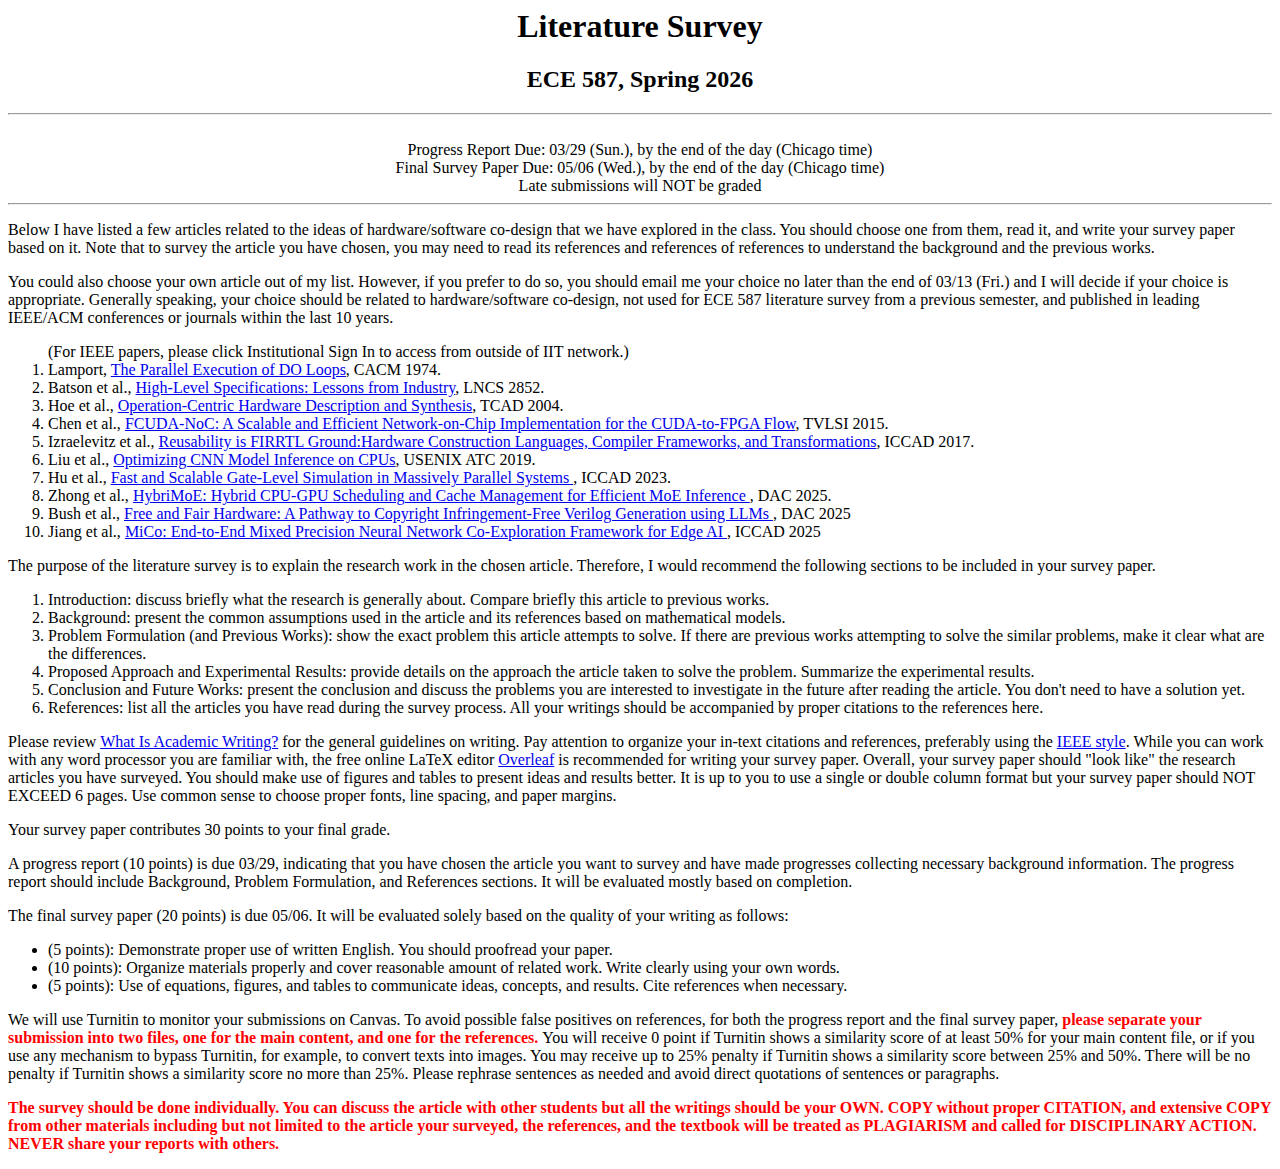
<file: ece587-ls.html>
<html>
  <link rel="stylesheet" type="text/css" href="course.css">
  <head><title>ECE 587 Spring 2026 Literature Survey</title></head>

  <body>
    
<center>
<h1>Literature Survey</h1>
<h2>ECE 587, Spring 2026</h2>
    
<hr>
<br>Progress Report Due: 03/29 (Sun.), by the end of the day (Chicago time)
<br>Final Survey Paper Due: 05/06 (Wed.), by the end of the day (Chicago time)
<br>Late submissions will NOT be graded
</center>
<hr>

<p>
Below I have listed a few articles related to the ideas
of hardware/software co-design that we have explored in the class.
You should choose one from them, read it, and write your survey paper based on it.
Note that to survey the article you have chosen,
you may need to read its references and references of references
to understand the background and the previous works.
</p>

<p>
You could also choose your own article out of my list.
However, if you prefer to do so, you should email me your choice
no later than the end of 03/13 (Fri.) and I will decide if your choice
is appropriate. Generally speaking, your choice should be
related to hardware/software co-design,
not used for ECE 587 literature survey from a previous semester,
and published in leading IEEE/ACM conferences or journals
within the last 10 years.
</p>

<ol>
(For IEEE papers, please click Institutional Sign In to access
from outside of IIT network.)
<li>
Lamport,
<a href="https://www.microsoft.com/en-us/research/uploads/prod/2016/12/The-Parallel-Execution-of-DO-Loops.pdf">
The Parallel Execution of DO Loops</a>,
CACM 1974.
</li>

<li>
Batson et al.,
<a href="https://www.microsoft.com/en-us/research/wp-content/uploads/2016/02/high-level.pdf">
High-Level Specifications: Lessons from Industry</a>, LNCS 2852.
</li>

<li>
Hoe et al.,
<a href="http://csg.csail.mit.edu/pubs/memos/Hoe/ArvindHoe0904IEEE.pdf">
Operation-Centric Hardware Description and Synthesis</a>, TCAD 2004.
</li>

<li>
Chen et al.,
<a href="https://ieeexplore.ieee.org/document/7349212">
FCUDA-NoC: A Scalable and Efficient Network-on-Chip Implementation
for the CUDA-to-FPGA Flow</a>, TVLSI 2015.
</li>

<li>
Izraelevitz et al.,
<a href="https://aspire.eecs.berkeley.edu/wp/wp-content/uploads/2017/11/Reusability-is-FIRRTL-Ground-Izraelevitz.pdf">
Reusability is FIRRTL Ground:Hardware Construction Languages,
Compiler Frameworks, and Transformations</a>,
ICCAD 2017.
</li>

<li>
Liu et al.,
<a href="https://www.usenix.org/system/files/atc19-liu-yizhi.pdf">
Optimizing CNN Model Inference on CPUs</a>,
USENIX ATC 2019.
</li>

<li>
Hu et al.,
<a href="https://ieeexplore.ieee.org/document/10323959">
Fast and Scalable Gate-Level Simulation in Massively Parallel Systems
</a>, ICCAD 2023.
</li>

<li>
Zhong et al.,
<a href="https://ieeexplore.ieee.org/document/11133274">
HybriMoE: Hybrid CPU-GPU Scheduling and Cache Management for Efficient MoE Inference
</a>, DAC 2025.
</li>

<li>
Bush et al.,
<a href="https://ieeexplore.ieee.org/document/11132658">
Free and Fair Hardware: A Pathway to Copyright Infringement-Free Verilog Generation using LLMs
</a>, DAC 2025
</li>

<li>
Jiang et al.,
<a href="https://ieeexplore.ieee.org/document/11240938">
MiCo: End-to-End Mixed Precision Neural Network Co-Exploration Framework for Edge AI
</a>, ICCAD 2025
</li>

</ol>

<p>
The purpose of the literature survey is to explain the research
work in the chosen article. Therefore, I would recommend the following
sections to be included in your survey paper.

<ol>

<li>
Introduction: discuss briefly what the research is generally about.
Compare briefly this article to previous works.
</li>

<li>
Background: present the common assumptions used in the article
and its references based on mathematical models.
</li>

<li>
Problem Formulation (and Previous Works): show the exact problem
this article attempts to solve. If there are previous works attempting
to solve the similar problems, make it clear what are the differences.
</li>

<li>
Proposed Approach and Experimental Results: provide details
on the approach the article taken to solve the problem.
Summarize the experimental results.
</li>

<li>
Conclusion and Future Works: present the conclusion and discuss
the problems you are interested to investigate
in the future after reading the article. You don't need to have a
solution yet.
</li>

<li>
References: list all the articles you have read during the survey process.
All your writings should be accompanied by proper citations to the references here.
</li>

</ol>

<p>
Please review
<a href="https://www.scribbr.com/category/academic-writing/">What Is Academic Writing?</a>
for the general guidelines on writing.
Pay attention to organize your in-text citations and references,
preferably using the <a href="https://www.scribbr.com/category/ieee/">IEEE style</a>.
While you can work with any word processor you are familiar with,
the free online LaTeX editor <a href="https://www.overleaf.com/">Overleaf</a>
is recommended for writing your survey paper.
Overall, your survey paper should "look like" the research articles
you have surveyed. You should make use of figures and tables to present
ideas and results better. It is up to you to use a single or double column format
but your survey paper should NOT EXCEED 6 pages. Use common sense to choose
proper fonts, line spacing, and paper margins.
</p>

<p>
Your survey paper contributes 30 points to your final grade.
</p>

<p>
A progress report (10 points) is due 03/29,
indicating that you have chosen the article you want to survey
and have made progresses collecting necessary background information.
The progress report should include Background, Problem Formulation,
and References sections.
It will be evaluated mostly based on completion.
</p>

<p>
The final survey paper (20 points) is due 05/06.
It will be evaluated solely based on the quality of
your writing as follows:
<ul>
<li>(5 points):
Demonstrate proper use of written English. You should proofread your paper.
</li>
<li>(10 points):
Organize materials properly and cover reasonable amount of related work.
Write clearly using your own words.
</li>
<li>(5 points):
Use of equations, figures, and tables to communicate ideas, concepts, and results.
Cite references when necessary.
</li>
</ul>
</p>

<p>
We will use Turnitin to monitor your submissions on Canvas.
To avoid possible false positives on references,
for both the progress report and the final survey paper,
<span class="emph">
please separate your submission into two files, one for the main content, and one for the references.
</span>
You will receive 0 point if Turnitin shows a similarity score
of at least 50% for your main content file,
or if you use any mechanism to bypass Turnitin,
for example, to convert texts into images.
You may receive up to 25% penalty if Turnitin shows a similarity score
between 25% and 50%.
There will be no penalty if Turnitin shows a similarity score no more than 25%.
Please rephrase sentences as needed and avoid direct quotations of sentences or paragraphs.
</p>

<p>
<span class="emph">
The survey should be done individually. You can discuss
the article with other students but all the writings should be your OWN.
COPY without proper CITATION, and extensive COPY from other materials
including but not limited to the article your surveyed,
the references, and the textbook will be treated as PLAGIARISM
and called for DISCIPLINARY ACTION.
NEVER share your reports with others.
</span>
</p>

  </body>
</html>
</file>
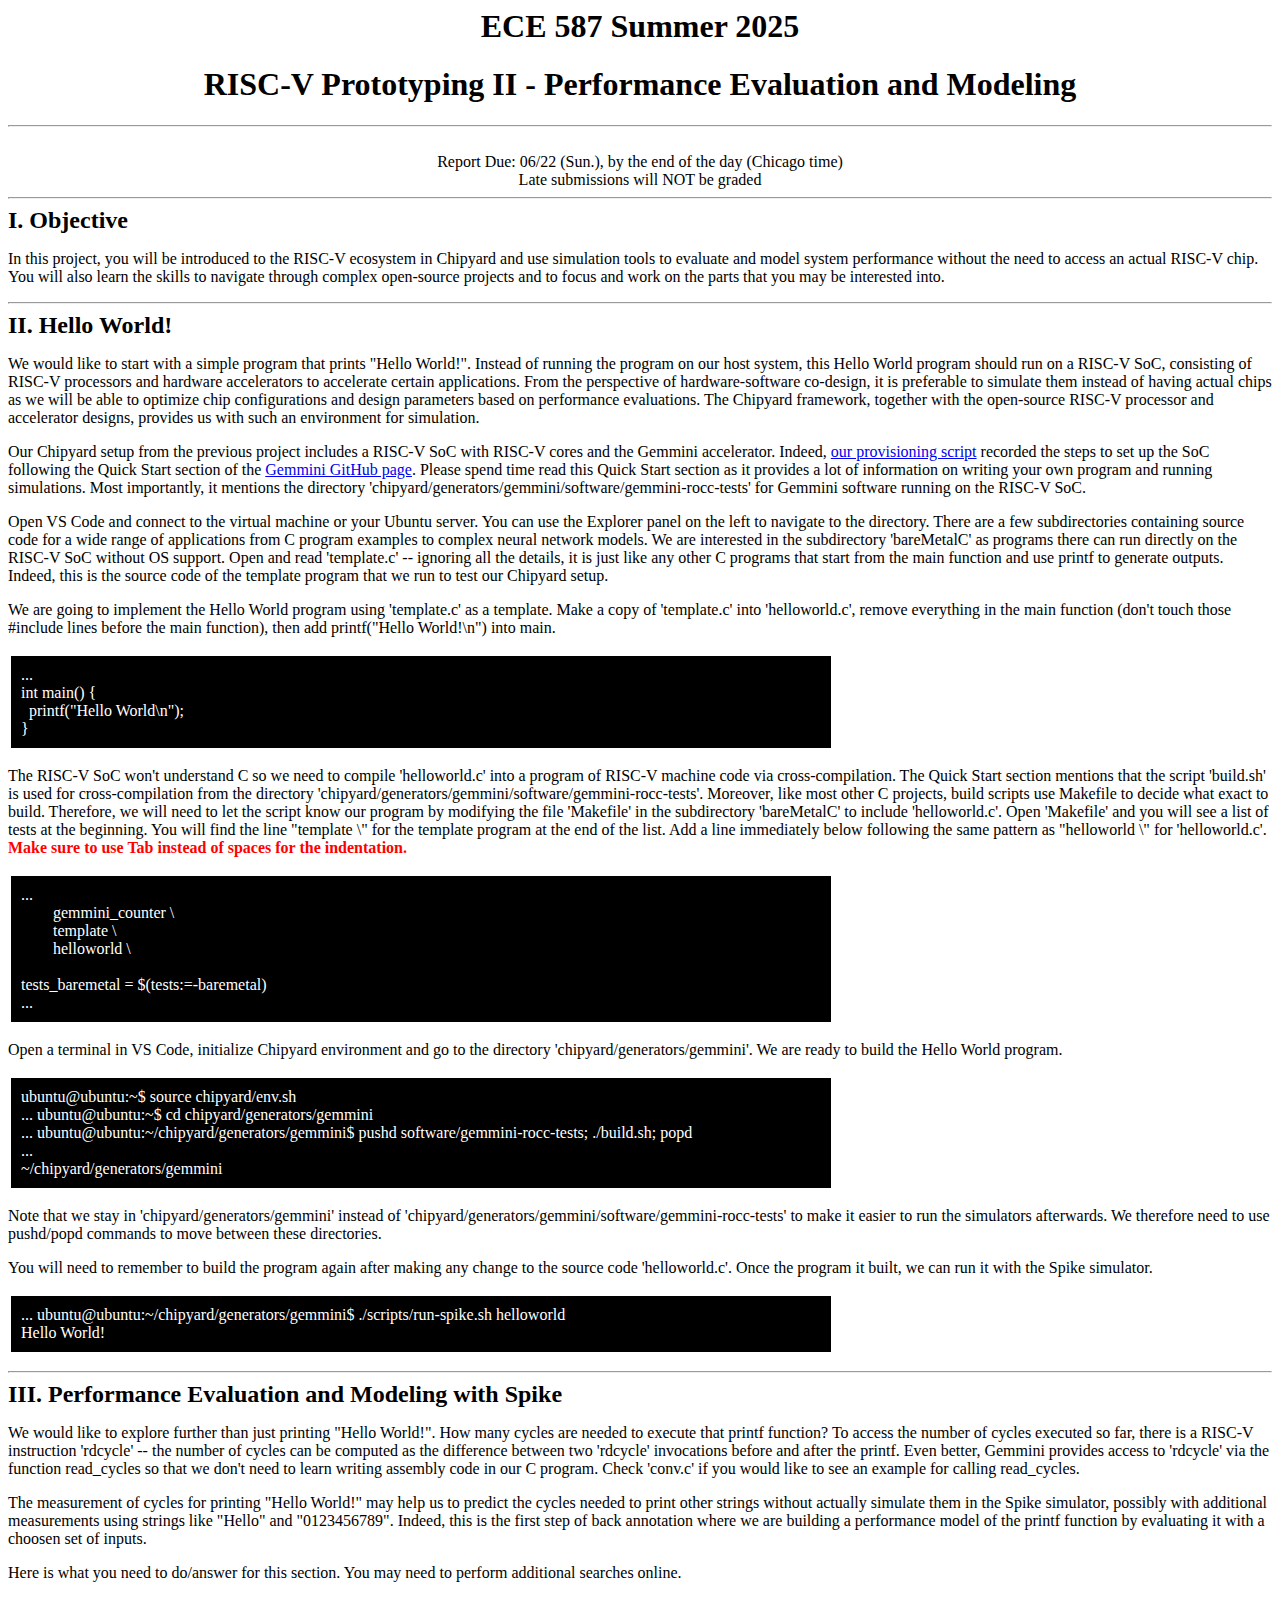
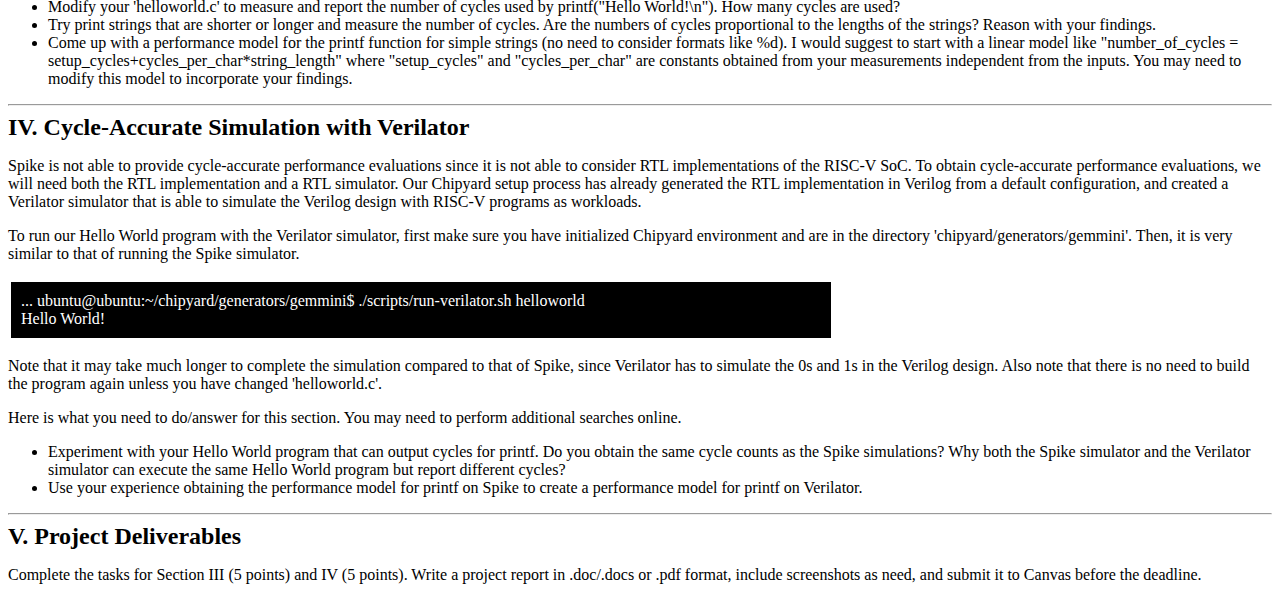
<file: ece587-riscv-model.html>
<html>
  <link rel="stylesheet" type="text/css" href="course.css">
  <head><title>ECE 587 Summer 2025 RISC-V Prototyping II</title></head>

  <body>
    
<center>
<h1>ECE 587 Summer 2025</h1>
<h1>RISC-V Prototyping II - Performance Evaluation and Modeling</h1>
<hr>
<br>Report Due: 06/22 (Sun.), by the end of the day (Chicago time)
<br>Late submissions will NOT be graded
</center>

<hr><a name="objective" class="section">
I. Objective</a>

<p>
In this project, you will be introduced to the RISC-V ecosystem in Chipyard
and use simulation tools to evaluate and model system performance
without the need to access an actual RISC-V chip.
You will also learn the skills to navigate through complex open-source projects
and to focus and work on the parts that you may be interested into.
</p>

<hr><a name="helloworld" class="section">
II. Hello World!</a>

<p>
We would like to start with a simple program that prints "Hello World!".
Instead of running the program on our host system,
this Hello World program should run on a RISC-V SoC,
consisting of RISC-V processors and hardware accelerators
to accelerate certain applications.
From the perspective of hardware-software co-design, it is preferable
to simulate them instead of having actual chips as we will be able to
optimize chip configurations and design parameters based on performance evaluations.
The Chipyard framework, together with the open-source RISC-V processor and
accelerator designs, provides us with such an environment for simulation.
</p>

<p>
Our Chipyard setup from the previous project includes a RISC-V SoC
with RISC-V cores and the Gemmini accelerator.
Indeed, <a href="https://github.com/wngjia/ece587">our provisioning script</a>
recorded the steps to set up the SoC following the Quick Start
section of the <a href="https://github.com/ucb-bar/gemmini">Gemmini GitHub page</a>.
Please spend time read this Quick Start section as it provides
a lot of information on writing your own program and running simulations.
Most importantly, it mentions the directory
'chipyard/generators/gemmini/software/gemmini-rocc-tests'
for Gemmini software running on the RISC-V SoC.
</p>

<p>
Open VS Code and connect to the virtual machine or your Ubuntu server.
You can use the Explorer panel on the left to navigate to the directory.
There are a few subdirectories containing source code for a wide range of applications
from C program examples to complex neural network models.
We are interested in the subdirectory 'bareMetalC' as programs
there can run directly on the RISC-V SoC without OS support.
Open and read 'template.c' -- ignoring all the details,
it is just like any other C programs that start from the main function
and use printf to generate outputs.
Indeed, this is the source code of the template program that we
run to test our Chipyard setup.
</p>

<p>
We are going to implement the Hello World program using 'template.c' as a template.
Make a copy of 'template.c' into 'helloworld.c', remove everything in the main function
(don't touch those #include lines before the main function),
then add printf("Hello World!\n") into main.
<pre class="console">
...
int main() {
  printf("Hello World\n");
}
</pre>
</p>

<p>
The RISC-V SoC won't understand C so we need to compile 'helloworld.c'
into a program of RISC-V machine code via cross-compilation.
The Quick Start section mentions that the script 'build.sh'
is used for cross-compilation from the directory
'chipyard/generators/gemmini/software/gemmini-rocc-tests'.
Moreover, like most other C projects, build scripts use Makefile
to decide what exact to build.
Therefore, we will need to let the script know our program
by modifying the file 'Makefile' in the subdirectory 'bareMetalC'
to include 'helloworld.c'.
Open 'Makefile' and you will see a list of tests at the beginning.
You will find the line "template \" for the template program at the end of the list.
Add a line immediately below following the same pattern as "helloworld \"
for 'helloworld.c'.
<span class="emph">Make sure to use Tab instead of spaces for the indentation.</span>
<pre class="console">
...
	gemmini_counter \
	template \
	helloworld \

tests_baremetal = $(tests:=-baremetal)
...
</pre>
</p>

<p>
Open a terminal in VS Code, initialize Chipyard environment
and go to the directory 'chipyard/generators/gemmini'.
We are ready to build the Hello World program.
<pre class="console">
ubuntu@ubuntu:~$ source chipyard/env.sh 
... ubuntu@ubuntu:~$ cd chipyard/generators/gemmini
... ubuntu@ubuntu:~/chipyard/generators/gemmini$ pushd software/gemmini-rocc-tests; ./build.sh; popd
...
~/chipyard/generators/gemmini
</pre>
Note that we stay in 'chipyard/generators/gemmini'
instead of 'chipyard/generators/gemmini/software/gemmini-rocc-tests'
to make it easier to run the simulators afterwards.
We therefore need to use pushd/popd commands to move between these directories.
</p>

<p>
You will need to remember to build the program again after making any change
to the source code 'helloworld.c'.
Once the program it built, we can run it with the Spike simulator.
<pre class="console">
... ubuntu@ubuntu:~/chipyard/generators/gemmini$ ./scripts/run-spike.sh helloworld
Hello World!
</pre>
</p>

<hr><a name="model" class="section">
III. Performance Evaluation and Modeling with Spike</a>

<p>
We would like to explore further than just printing "Hello World!".
How many cycles are needed to execute that printf function?
To access the number of cycles executed so far,
there is a RISC-V instruction 'rdcycle' -- the number of cycles
can be computed as the difference between two 'rdcycle' invocations
before and after the printf.
Even better, Gemmini provides access to 'rdcycle' via the function read_cycles
so that we don't need to learn writing assembly code in our C program.
Check 'conv.c' if you would like to see an example for calling read_cycles.
</p>

<p>
The measurement of cycles for printing "Hello World!" may help us to
predict the cycles needed to print other strings without actually
simulate them in the Spike simulator, possibly with additional measurements
using strings like "Hello" and "0123456789".
Indeed, this is the first step of back annotation where we are building
a performance model of the printf function by evaluating it with a choosen
set of inputs.
</p>

<p>
Here is what you need to do/answer for this section.
You may need to perform additional searches online.
  <ul>
  <li>Modify your 'helloworld.c' to measure and report the number
  of cycles used by printf("Hello World!\n"). How many cycles are used?</li>
  <li>Try print strings that are shorter or longer and measure the number of cycles.
  Are the numbers of cycles proportional to the lengths of the strings?
  Reason with your findings.</li>
  <li>Come up with a performance model for the printf function for simple strings
  (no need to consider formats like %d). I would suggest
  to start with a linear model like "number_of_cycles = setup_cycles+cycles_per_char*string_length"
  where "setup_cycles" and "cycles_per_char" are constants obtained from your measurements
  independent from the inputs. You may need to modify this model to incorporate your findings.
  </ul>
</p>

<hr><a name="verilator" class="section">
IV. Cycle-Accurate Simulation with Verilator</a>

<p>
Spike is not able to provide cycle-accurate performance evaluations
since it is not able to consider RTL implementations of the RISC-V SoC.
To obtain cycle-accurate performance evaluations,
we will need both the RTL implementation and a RTL simulator.
Our Chipyard setup process has already generated the RTL implementation
in Verilog from a default configuration, and created a Verilator simulator
that is able to simulate the Verilog design with RISC-V programs as workloads.
</p>

<p>
To run our Hello World program with the Verilator simulator,
first make sure you have initialized Chipyard environment
and are in the directory 'chipyard/generators/gemmini'.
Then, it is very similar to that of running the Spike simulator.
<pre class="console">
... ubuntu@ubuntu:~/chipyard/generators/gemmini$ ./scripts/run-verilator.sh helloworld
Hello World!
</pre>
Note that it may take much longer to complete the simulation
compared to that of Spike, since Verilator has to simulate the 0s and 1s
in the Verilog design.
Also note that there is no need to build the program again
unless you have changed 'helloworld.c'.
</p>

<p>
Here is what you need to do/answer for this section.
You may need to perform additional searches online.
  <ul>
  <li>Experiment with your Hello World program that can output cycles for printf.
  Do you obtain the same cycle counts as the Spike simulations?
  Why both the Spike simulator and the Verilator simulator
  can execute the same Hello World program but report different cycles?
  </li>
  <li>
  Use your experience obtaining the performance model for printf on Spike
  to create a performance model for printf on Verilator.
  </li>
  </ul>
</p>

<hr><a name="report" class="section">
V. Project Deliverables</a>

<p>
Complete the tasks for Section III (5 points) and IV (5 points).
Write a project report in .doc/.docs or .pdf format,
include screenshots as need,
and submit it to Canvas before the deadline.
</p>

  </body>
</html>
</file>
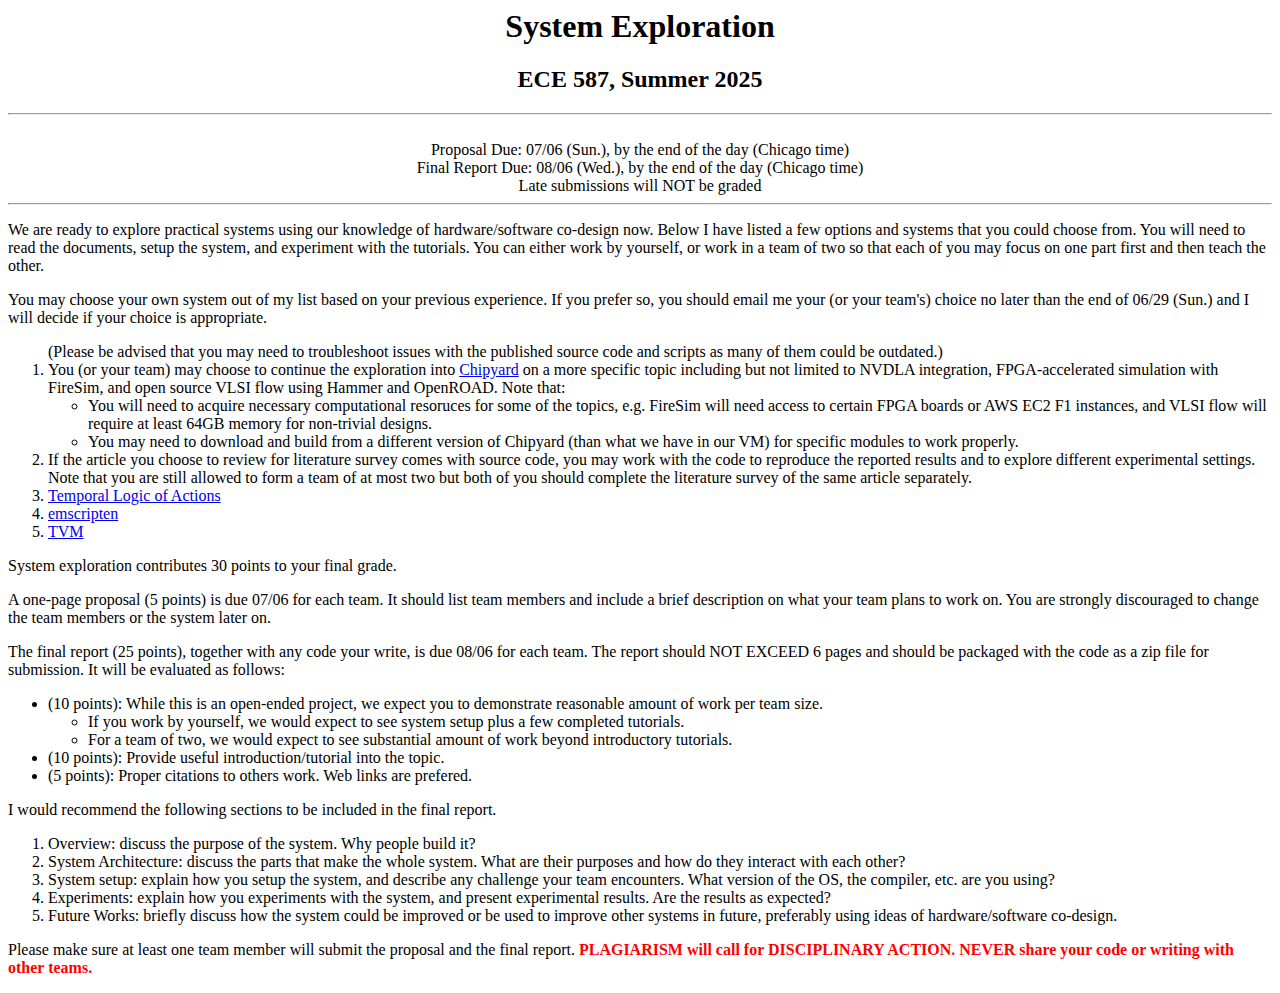
<file: ece587-se.html>
<html>
  <link rel="stylesheet" type="text/css" href="course.css">
  <head><title>ECE 587 Summer 2025 System Exploration</title></head>

  <body>
    
<center>
<h1>System Exploration</h1>
<h2>ECE 587, Summer 2025</h2>
    
<hr>
<br>Proposal Due: 07/06 (Sun.), by the end of the day (Chicago time)
<br>Final Report Due: 08/06 (Wed.), by the end of the day (Chicago time)
<br>Late submissions will NOT be graded
</center>
<hr>

<p>
We are ready to explore practical systems using our knowledge
of hardware/software co-design now.
Below I have listed a few options and systems
that you could choose from.
You will need to read the documents,
setup the system, and experiment with the tutorials.
You can either work by yourself, or work in a team of two
so that each of you may focus on one part first
and then teach the other.
</p>

<p>
You may choose your own system out of my list based on
your previous experience. If you prefer so, you should email
me your (or your team's) choice no later than the end of 
06/29 (Sun.) and I will decide if your choice is appropriate.
</p>

<ol>
(Please be advised that you may need to troubleshoot
issues with the published source code and scripts as
many of them could be outdated.)
<li>
You (or your team) may choose to continue the exploration into
<a href="https://github.com/ucb-bar/chipyard">
Chipyard</a> on a more specific topic including but not limited
to NVDLA integration, FPGA-accelerated simulation with FireSim,
and open source VLSI flow using Hammer and OpenROAD. Note that:
  <ul>
  <li>
  You will need to acquire necessary computational resoruces
  for some of the topics, e.g. FireSim will need access to
  certain FPGA boards or AWS EC2 F1 instances, and VLSI flow
  will require at least 64GB memory for non-trivial designs.
  </li>
  <li>
  You may need to download and build from a different version
  of Chipyard (than what we have in our VM) for specific
  modules to work properly.
  </li>
</ul>
</li>

<li>
If the article you choose to review for literature survey
comes with source code, you may work with the code
to reproduce the reported results and to explore different
experimental settings. Note that you are still allowed to
form a team of at most two but both of you should complete
the literature survey of the same article separately.
</li>

<li>
<a href="https://lamport.azurewebsites.net/tla/tla.html">
Temporal Logic of Actions</a>
</li>

<li>
<a href="https://github.com/emscripten-core/emscripten">
emscripten</a>
</li>

<li>
<a href="https://github.com/apache/incubator-tvm">
TVM</a>
</li>
</ol>

<p>
System exploration contributes 30 points to your final grade.
</p>

<p>
A one-page proposal (5 points) is due 07/06 for each team.
It should list team members and include a brief description
on what your team plans to work on.
You are strongly discouraged to change the team members
or the system later on.
</p>

<p>
The final report (25 points), together with any code your write,
is due 08/06 for each team.
The report should NOT EXCEED 6 pages and should be packaged with
the code as a zip file for submission.
It will be evaluated as follows:
<ul>
<li>(10 points):
While this is an open-ended project,
we expect you to demonstrate reasonable amount of work per team size.
  <ul>
    <li>
      If you work by yourself, we would expect to see
      system setup plus a few completed tutorials.
    </li>
    <li>
      For a team of two, we would expect to see
      substantial amount of work beyond introductory tutorials.
    </li>
  </ul>
</li>
<li>(10 points):
Provide useful introduction/tutorial into the topic.
</li>
<li>(5 points):
Proper citations to others work. Web links are prefered.
</li>
</ul>

I would recommend the following sections to be included in the final report.

<ol>

<li>
Overview: discuss the purpose of the system. Why people build it?
</li>

<li>
System Architecture: discuss the parts that make the whole system.
What are their purposes and how do they interact with each other?
</li>

<li>
System setup: explain how you setup the system, and describe any
challenge your team encounters. What version of the OS, the compiler,
etc. are you using?
</li>

<li>
Experiments: explain how you experiments with the system,
and present experimental results. Are the results as expected?
</li>

<li>
Future Works: briefly discuss how the system could be improved
or be used to improve other systems in future,
preferably using ideas of hardware/software co-design.
</li>

</ol>
</p>

<p>
Please make sure at least one team member will submit the proposal
and the final report.
<span class="emph">
PLAGIARISM will call for DISCIPLINARY ACTION.
NEVER share your code or writing with other teams.
</span>
</p>
  </body>
</html>
</file>
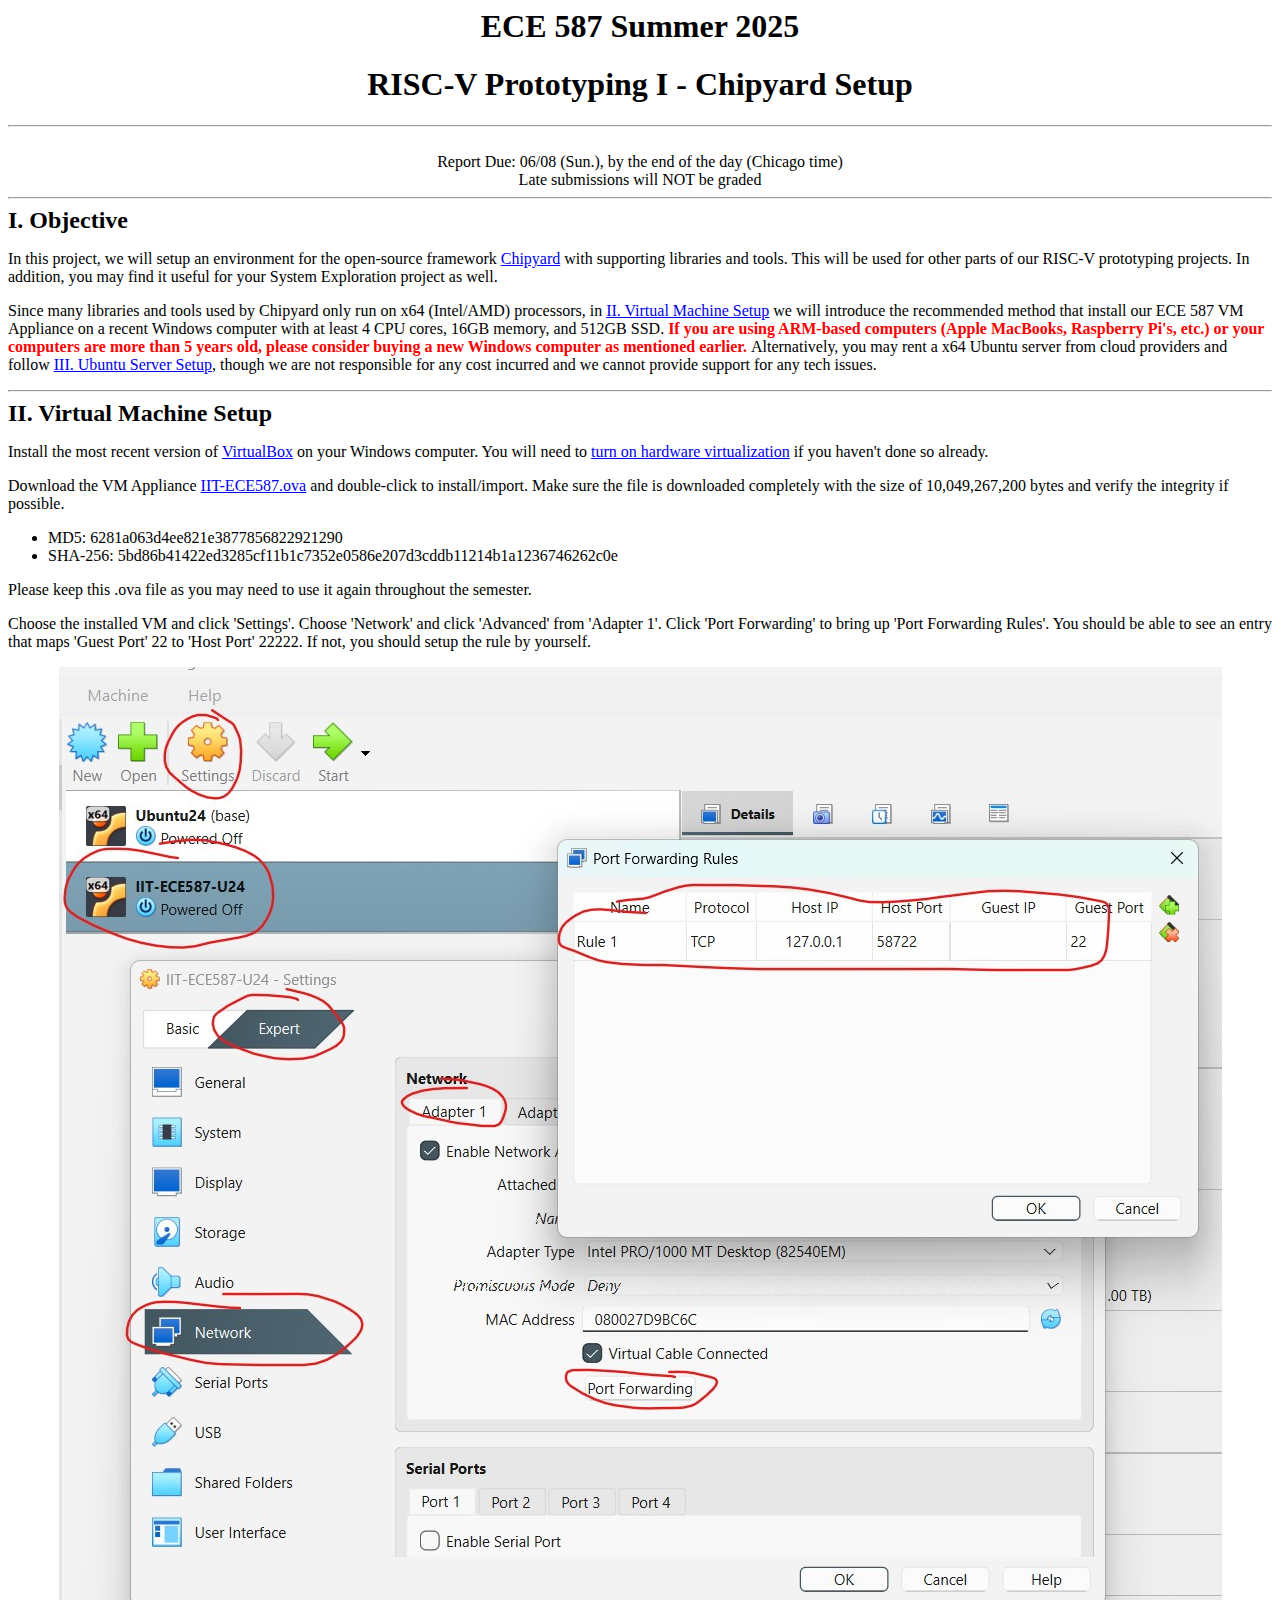
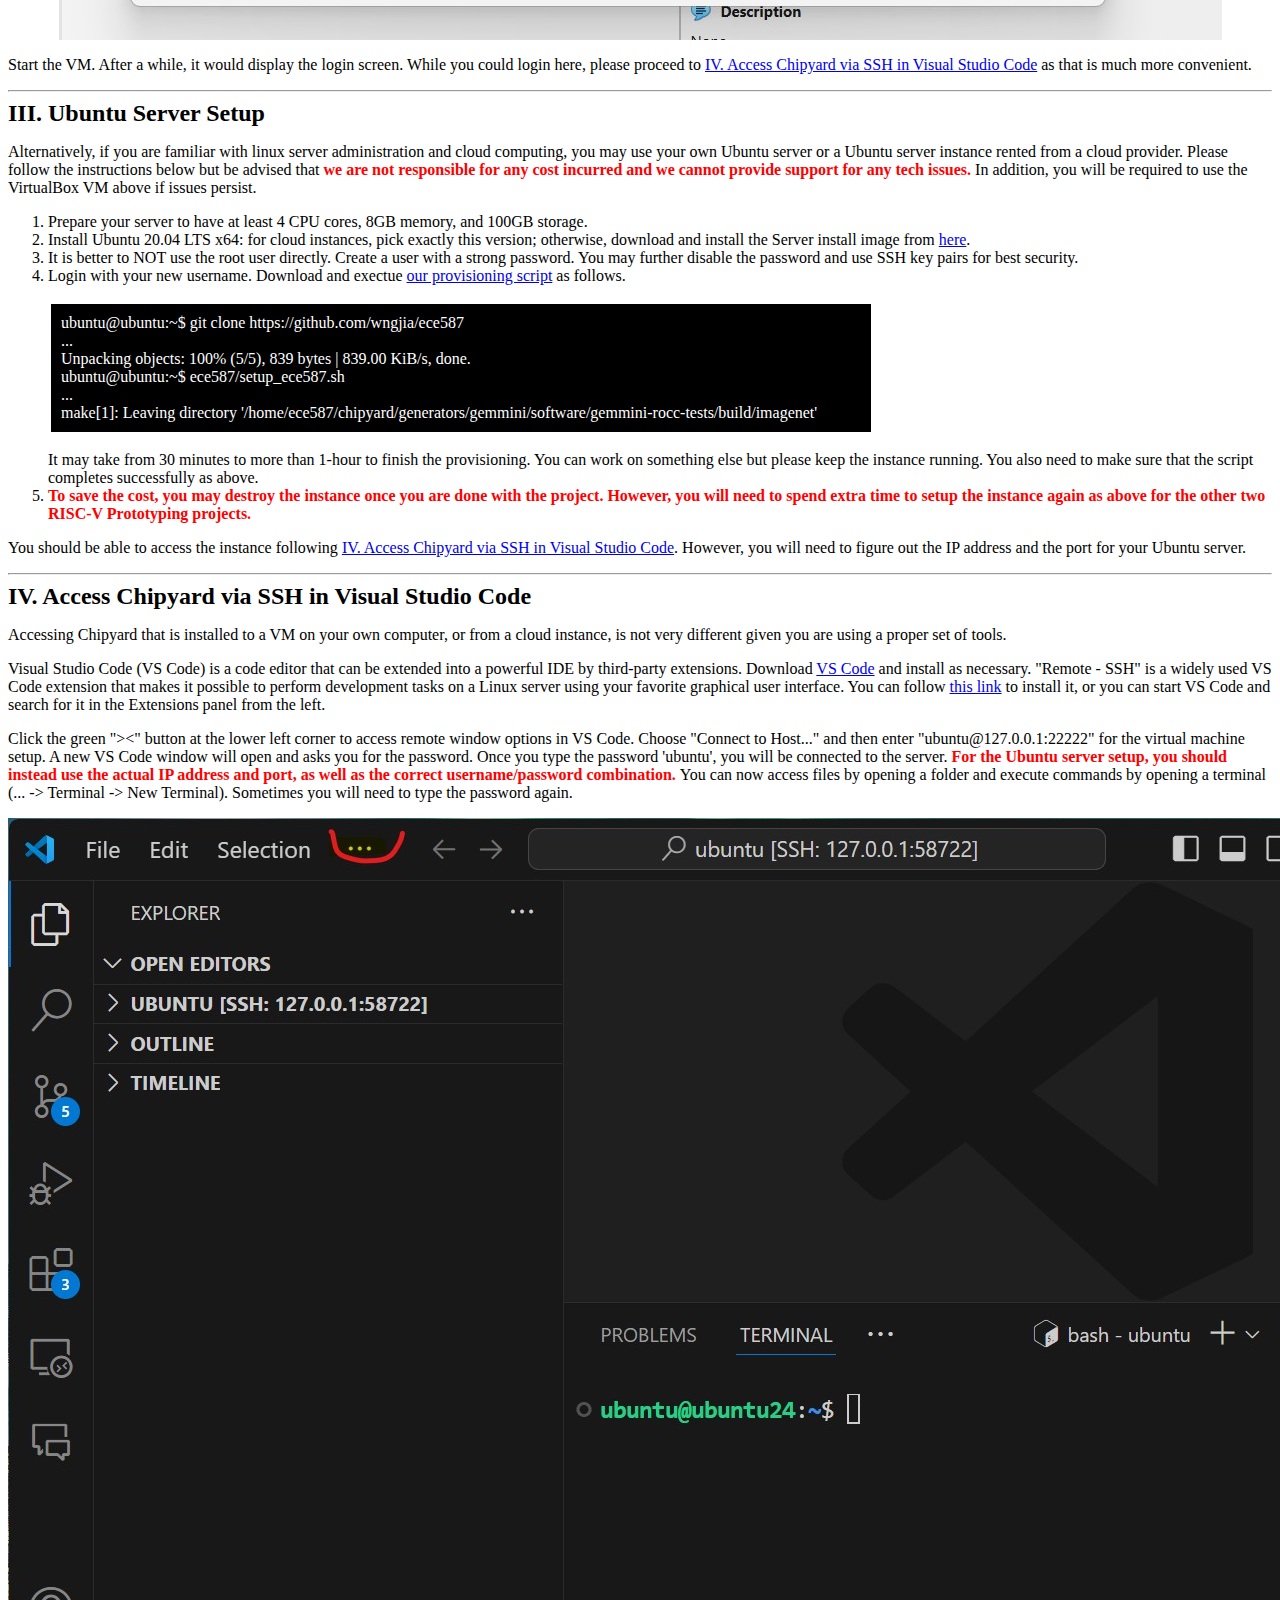
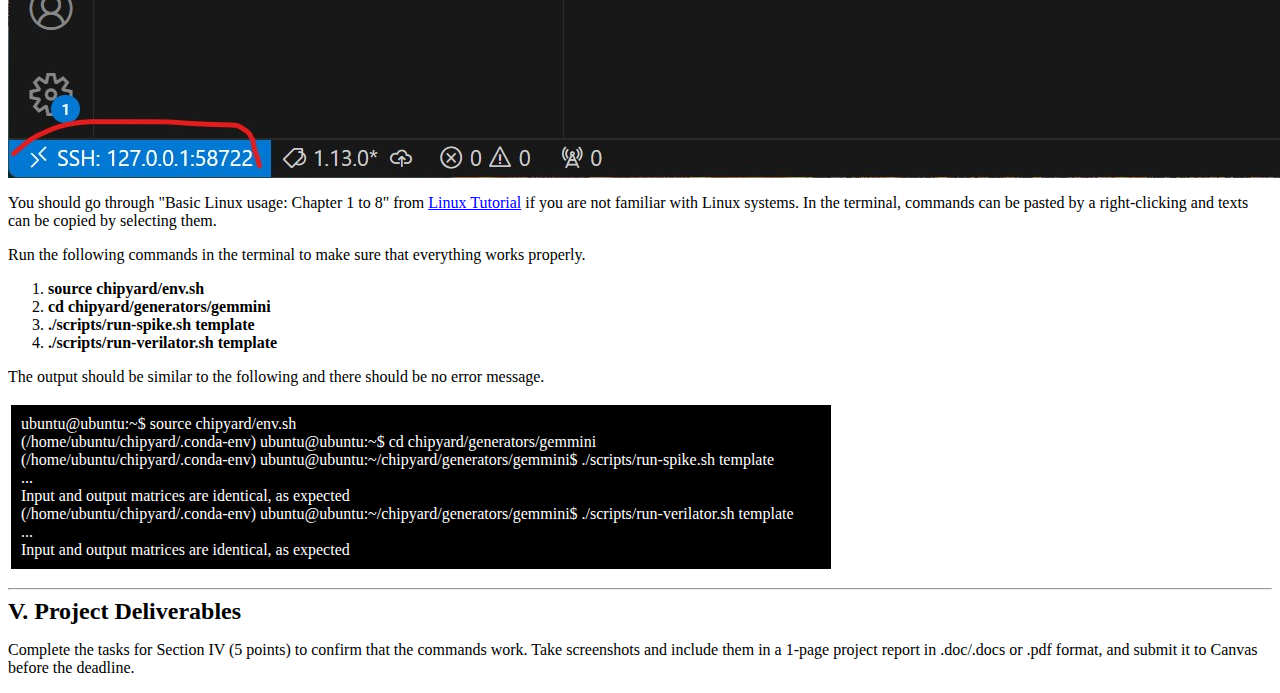
<file: ece587-vmsetup.html>
<html>
<head>
<link rel="stylesheet" type="text/css" href="course.css">
<title>ECE 587 Summer 2025 - RISC-V Prototyping I</title>
</head>
<body>

<center>
<h1>ECE 587 Summer 2025</h1>
<h1>RISC-V Prototyping I - Chipyard Setup</h1>
<hr>
<br>Report Due: 06/08 (Sun.), by the end of the day (Chicago time)
<br>Late submissions will NOT be graded
</center>

<hr><a name="objective" class="section">
I. Objective</a>

<p>
In this project, we will setup an environment for the open-source framework
<a href="https://github.com/ucb-bar/chipyard">Chipyard</a> with supporting
libraries and tools.
This will be used for other parts of our RISC-V prototyping projects.
In addition, you may find it useful for your System Exploration project as well.
</p>

<p>
Since many libraries and tools used by Chipyard only run on x64 (Intel/AMD) processors,
in <a href="#vm">II. Virtual Machine Setup</a> we will introduce
the recommended method that install our ECE 587 VM Appliance on a recent Windows
computer with at least 4 CPU cores, 16GB memory, and 512GB SSD.
<span class="emph">
If you are using ARM-based computers (Apple MacBooks, Raspberry Pi's, etc.)
or your computers are more than 5 years old, please consider buying
a new Windows computer as mentioned earlier.
</span>
Alternatively, you may rent a x64 Ubuntu server from cloud providers
and follow <a href="#server">III. Ubuntu Server Setup</a>,
though we are not responsible for any cost incurred and we cannot
provide support for any tech issues.
</p>

<hr><a name="vm" class="section">
II. Virtual Machine Setup</a>

<p>
Install the most recent version of
<a href="https://www.virtualbox.org/">VirtualBox</a> on your Windows computer.
You will need to
<a href="https://www.quora.com/How-do-I-enable-hardware-virtualization-in-Windows-10-and-how-do-I-resolve-the-following-error-message-in-Android-Studio-1-3-1-%E2%80%9CHAX-kernel-module-is-not-installed%E2%80%9D">
turn on hardware virtualization</a>
if you haven't done so already.
</p>

<p>
Download the VM Appliance <a href="https://iit0-my.sharepoint.com/:u:/g/personal/jwang34_iit_edu/Ee_9e8aDx3VGgPRAUd1KcSsBnUMZf4TIFZPIY8MtXNrxJw">IIT-ECE587.ova</a>
and double-click to install/import. Make sure the file is downloaded
completely with the size of 10,049,267,200 bytes and verify the integrity if possible.
  <ul>
  <li>MD5:     6281a063d4ee821e3877856822921290 </li>
  <li>SHA-256: 5bd86b41422ed3285cf11b1c7352e0586e207d3cddb11214b1a1236746262c0e </li>
  </ul>
Please keep this .ova file as you may need to use it again throughout the semester.
</p>

<p>
Choose the installed VM and click 'Settings'.
Choose 'Network' and click 'Advanced' from 'Adapter 1'.
Click 'Port Forwarding' to bring up 'Port Forwarding Rules'.
You should be able to see an entry that maps 'Guest Port' 22
to 'Host Port' 22222. If not, you should setup the rule by yourself.
<p align=center><img src="forward.jpg"></img></p>
</p>

<p>
Start the VM. After a while, it would display the login screen.
While you could login here, please proceed to
<a href="#ssh">IV. Access Chipyard via SSH in Visual Studio Code</a>
as that is much more convenient.
</p>

<hr><a name="server" class="section">
III. Ubuntu Server Setup</a>

<p>
Alternatively, if you are familiar with linux server administration and cloud computing,
you may use your own Ubuntu server or a Ubuntu server instance rented from a cloud provider.
Please follow the instructions below but be advised that
<span class="emph">
we are not responsible for any cost incurred and we cannot
provide support for any tech issues.
</span>
In addition, you will be required to use the VirtualBox VM above if issues persist.
<ol>
  <li>Prepare your server to have at least 4 CPU cores, 8GB memory, and 100GB storage.</li>
  <li>Install Ubuntu 20.04 LTS x64: for cloud instances, pick exactly this version;
  otherwise, download and install the Server install image from 
  <a href="https://releases.ubuntu.com/20.04/">here</a>.</li>
  <li>It is better to NOT use the root user directly.
  Create a user with a strong password. You may further
  disable the password and use SSH key pairs for best security.</li>
  <li>Login with your new username.
  Download and exectue <a href="https://github.com/wngjia/ece587">
  our provisioning script</a> as follows.
<pre class="console">
ubuntu@ubuntu:~$ git clone https://github.com/wngjia/ece587
...
Unpacking objects: 100% (5/5), 839 bytes | 839.00 KiB/s, done.
ubuntu@ubuntu:~$ ece587/setup_ece587.sh
...
make[1]: Leaving directory '/home/ece587/chipyard/generators/gemmini/software/gemmini-rocc-tests/build/imagenet'
</pre>
  It may take from 30 minutes to more than 1-hour to finish the provisioning.
  You can work on something else but please keep the instance running.
  You also need to make sure that the script completes successfully as above.</li>
  <li>
  <span class="emph">
  To save the cost, you may destroy the instance once you are done with the project.
  However, you will need to spend extra time to setup the instance again as above
  for the other two RISC-V Prototyping projects.
  </span>
  </li>
</ol>
You should be able to access the instance following
<a href="#ssh">IV. Access Chipyard via SSH in Visual Studio Code</a>.
However, you will need to figure out the IP address and the port for your Ubuntu server.
</p>

</p>

<hr><a name="ssh" class="section">
IV. Access Chipyard via SSH in Visual Studio Code</a>

<p>
Accessing Chipyard that is installed to a VM on your own computer,
or from a cloud instance, is not very different given you are
using a proper set of tools.
</p>

<p>
Visual Studio Code (VS Code) is a code editor that can be extended
into a powerful IDE by third-party extensions.
Download <a href="https://code.visualstudio.com/">VS Code</a> and install as necessary.
"Remote - SSH" is a widely used VS Code extension that makes it possible
to perform development tasks on a Linux server using your
favorite graphical user interface. You can follow
<a href="https://marketplace.visualstudio.com/items?itemName=ms-vscode-remote.remote-ssh">
this link</a> to install it, or you can start VS Code
and search for it in the Extensions panel from the left.
</p>

<p>
Click the green "&gt;&lt;" button at the lower left corner
to access remote window options in VS Code. Choose "Connect to Host..."
and then enter "ubuntu@127.0.0.1:22222" for the virtual machine setup.
A new VS Code window will open and asks you for the password.
Once you type the password 'ubuntu', you will be connected to the server.
<span class="emph">
For the Ubuntu server setup, you should instead use the actual IP address and port,
as well as the correct username/password combination.
</span>

You can now access files by opening a folder and execute commands
by opening a terminal (... -> Terminal -> New Terminal).
Sometimes you will need to type the password again.
</p>

<p align=center><img src="vscode.jpg"></img></p>

<p>
You should go through "Basic Linux usage: Chapter 1 to 8" from
<a href="https://ryanstutorials.net/linuxtutorial/">Linux Tutorial</a>
if you are not familiar with Linux systems.
In the terminal, commands can be pasted by a right-clicking
and texts can be copied by selecting them.
</p>

<p>
Run the following commands in the terminal to make sure that
everything works properly.
<ol>
  <li><span class="command">source chipyard/env.sh</span></li>
  <li><span class="command">cd chipyard/generators/gemmini</span></li>
  <li><span class="command">./scripts/run-spike.sh template</span></li>
  <li><span class="command">./scripts/run-verilator.sh template</span></li>
</ol>
The output should be similar to the following and there should be no error message.
<pre class="console">
ubuntu@ubuntu:~$ source chipyard/env.sh 
(/home/ubuntu/chipyard/.conda-env) ubuntu@ubuntu:~$ cd chipyard/generators/gemmini
(/home/ubuntu/chipyard/.conda-env) ubuntu@ubuntu:~/chipyard/generators/gemmini$ ./scripts/run-spike.sh template
...
Input and output matrices are identical, as expected
(/home/ubuntu/chipyard/.conda-env) ubuntu@ubuntu:~/chipyard/generators/gemmini$ ./scripts/run-verilator.sh template
...
Input and output matrices are identical, as expected
</pre>
</p>

<hr><a name="report" class="section">
V. Project Deliverables</a>

<p>
Complete the tasks for Section IV (5 points) to confirm
that the commands work.
Take screenshots and include them in a 1-page project report
in .doc/.docs or .pdf format,
and submit it to Canvas before the deadline.
</p>

</body>
</html>
</file>
<file: course.css>
.title {
    font-size: 2em;
    font-weight:bold;
}

.section {
    font-size: 1.5em;
    font-weight:bold;
}

.subsection {
    font-size: 1em;
    font-weight:bold;
}

.console {
    font-family: Mono-space;
    overflow-x: auto;
    width: 800;
    padding: 10px;
    color:White;
    background-color:Black;
    border-style:solid;
}

.command {
    font-family: Mono-space;
    font-weight: bold;
}

.emph {
    color: red;
    font-weight: bold;
}
</file>
